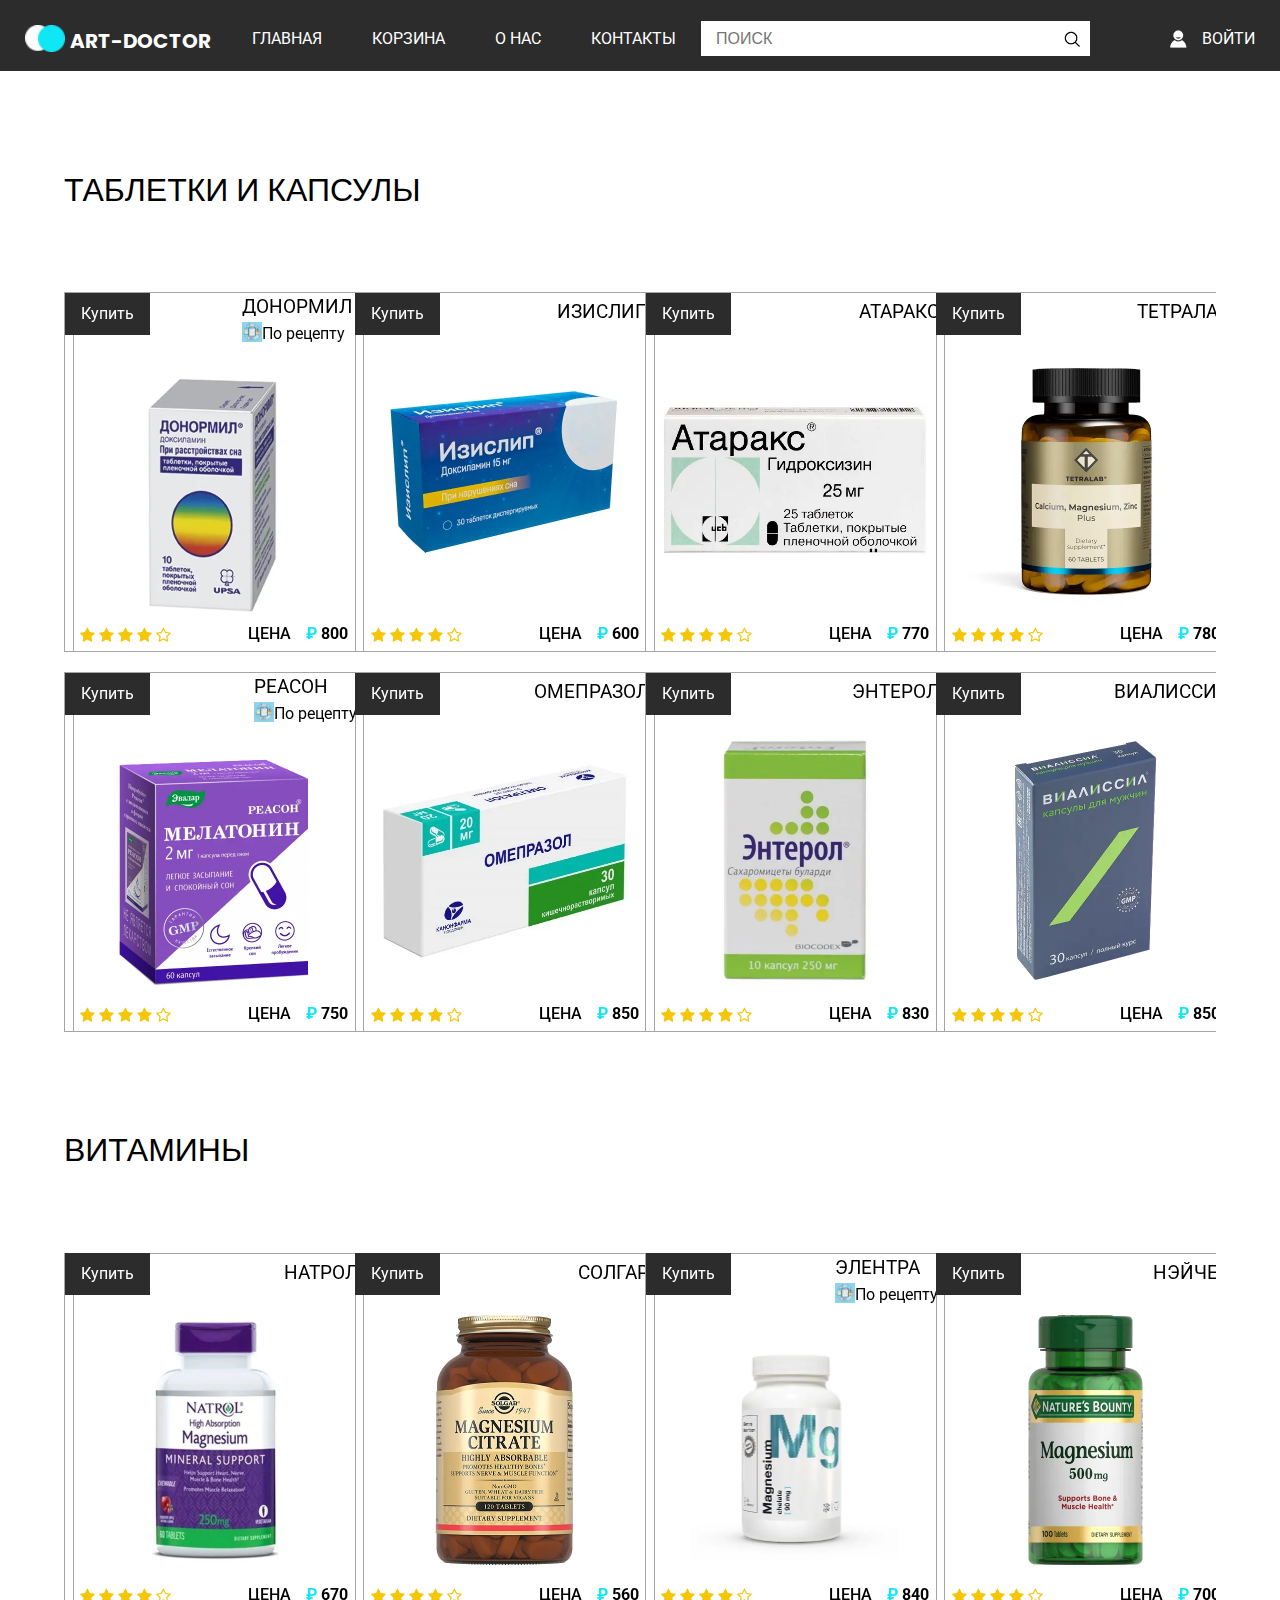
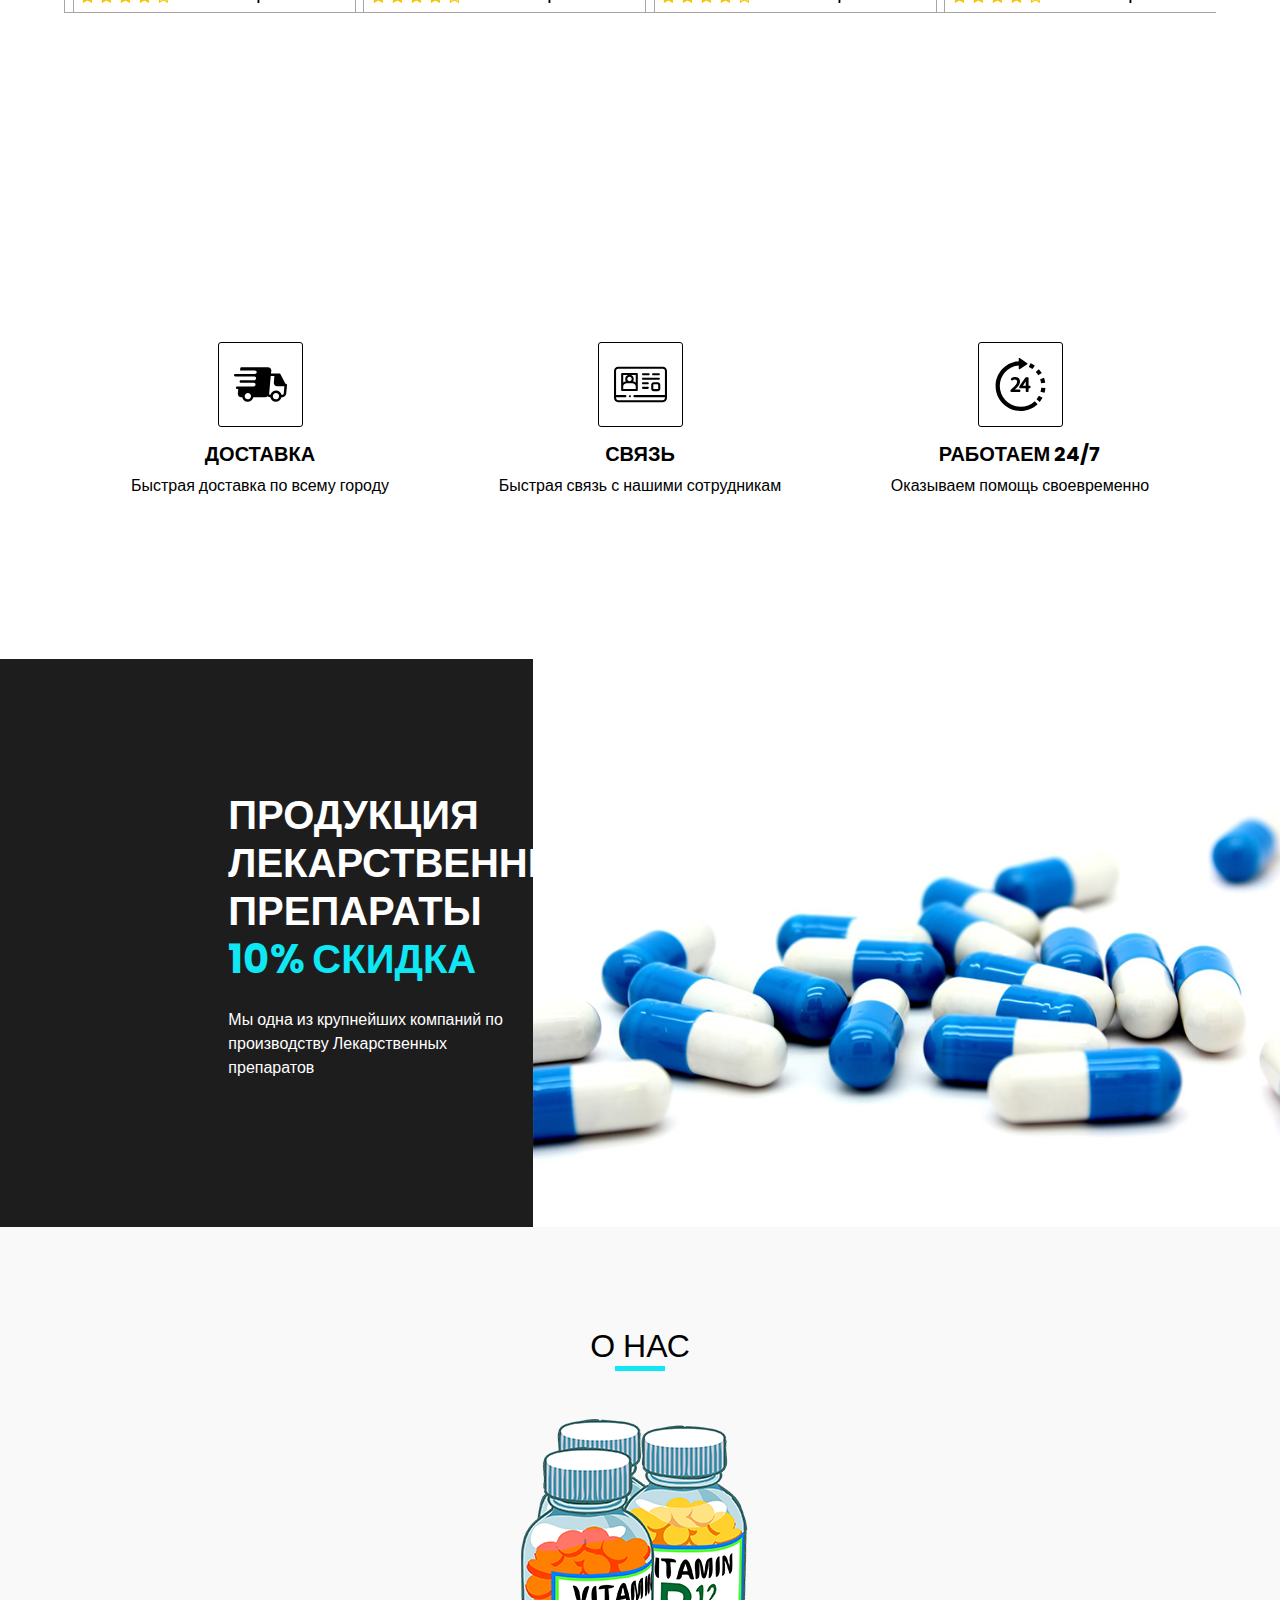
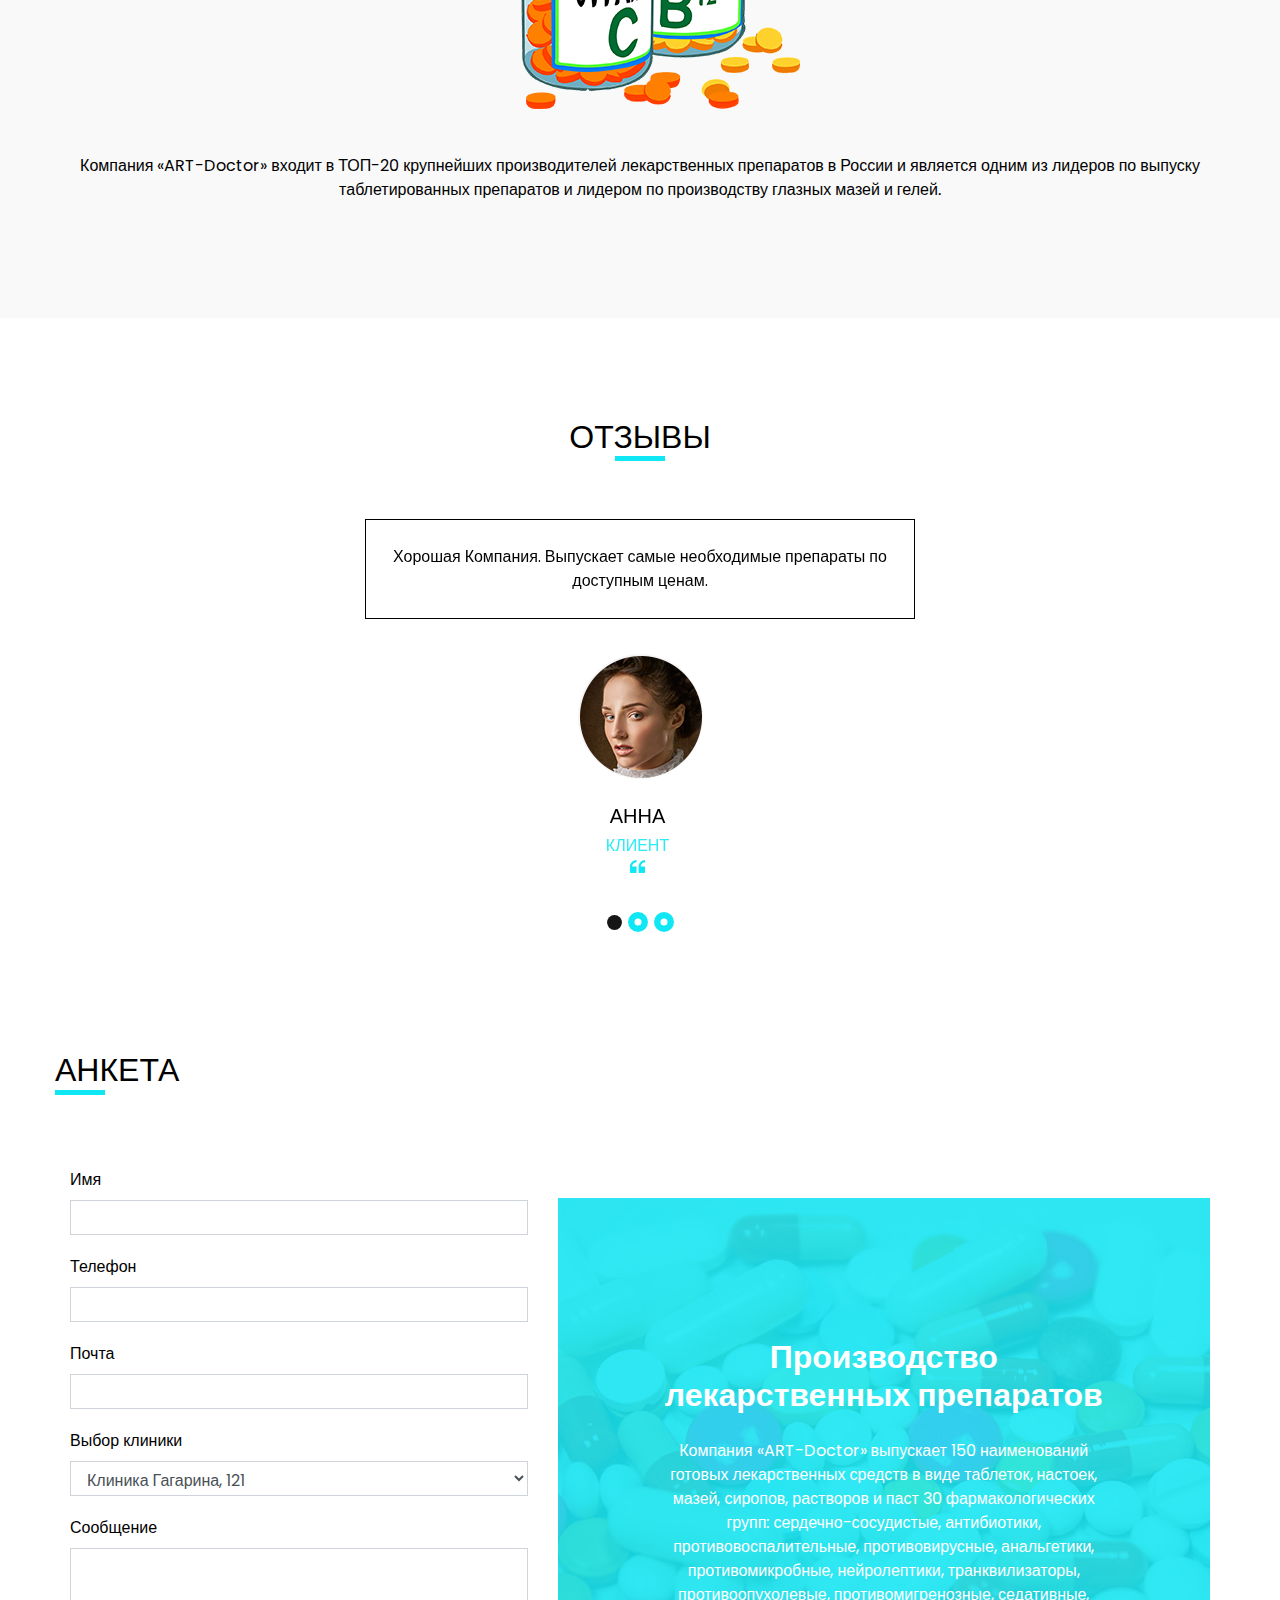
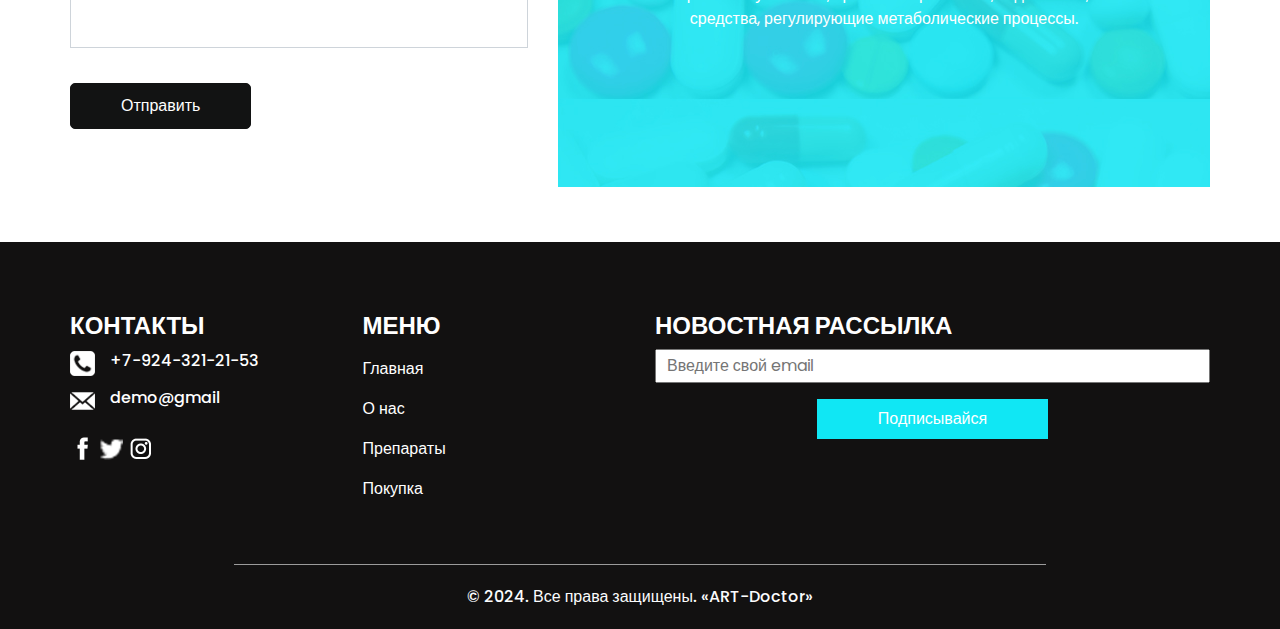
<file: index.html>
<!DOCTYPE html>


<head>
  <!-- Basic -->
  <meta charset="utf-8" />
  <meta http-equiv="X-UA-Compatible" content="IE=edge" />
  <!-- Mobile Metas -->
  <meta name="viewport" content="width=device-width, initial-scale=1, shrink-to-fit=no" />
  <!-- Site Metas -->
  <meta name="keywords" content="" />
  <meta name="description" content="" />
  <meta name="author" content="" />

  <title>ART-Doctor</title>

  <!-- slider stylesheet -->
  <link rel="stylesheet" type="text/css"
    href="https://cdnjs.cloudflare.com/ajax/libs/OwlCarousel2/2.1.3/assets/owl.carousel.min.css" />

  <!-- font awesome style -->
  <link rel="stylesheet" href="https://cdnjs.cloudflare.com/ajax/libs/font-awesome/4.7.0/css/font-awesome.min.css">


  <!-- bootstrap core css -->
  <link rel="stylesheet" type="text/css" href="css/bootstrap.css" />
  
 

  <!-- fonts style -->
  <link href="https://fonts.googleapis.com/css?family=Poppins:400,600,700|Roboto:400,700&display=swap" rel="stylesheet">

  <!-- Custom styles for this template -->
  <link href="css/style.css" rel="stylesheet" />
  <!-- responsive style -->
  <link href="css/responsive.css" rel="stylesheet" />

  <!-- registr polizovatela -->
  <link href="css\registr.css" rel="stylesheet" />

  <!-- Корзина -->
  <link href="css\modal.css" rel="stylesheet" />

</head>

<body>
    <header class="header_section">

      <div class="container-fluid">
        <nav class="navbar navbar-expand-lg custom_nav-container pt-3">
          <a class="navbar-brand" href="index.html">
            <img src="images/logo.png" alt="">
            <span>
              ART-Doctor
            </span>
          </a>
          <button class="navbar-toggler" type="button" data-toggle="collapse" data-target="#navbarSupportedContent"
            aria-controls="navbarSupportedContent" aria-expanded="false" aria-label="Toggle navigation">
            <span class="navbar-toggler-icon"></span>
          </button>

          <div class="collapse navbar-collapse" id="navbarSupportedContent">
            <div class="d-flex  flex-column flex-lg-row align-items-center w-100 justify-content-between">
              <ul class="navbar-nav  ">
                <li class="nav-item active">
                  <a class="nav-link" href="index.html">Главная <span class="sr-only">(current)</span></a>
                </li>
                <li class="nav-item">
                  <a class="nav-link" href='#' id="model" onclick="model()">Корзина </a>
                  <!-- Кнопка-корзина -->
                </li>
                <li class="nav-item">
                  <a class="nav-link" href="news.html"> О нас </a>
                </li>
                <li class="nav-item">
                  <a class="nav-link" href="contact.html"> Контакты </a>
                </li>
              </ul>
              <form class="form-inline ">
                <input type="search" placeholder="Поиск">
                <button class="btn  my-2 my-sm-0 nav_search-btn" type="submit"></button>
              </form>
              <div class="login_btn-contanier ml-0 ml-lg-5">
                <a href="#" class="login" onclick="registr()">
                  <img src="images/user.png" alt="">
                  <span>
                    Войти 
                  </span>
                </a>
              </div>
            </div>
          </div>

        </nav>
      </div>

    </header>

    <!-- Регистрация пользователя -->

  <div id="block_registr" class="block_registr">
      <div class="header_registr">
          <h2 class="zagolovok_registr">Регистрация пользователя</h2>
          <span class='exit' onclick="registr_exit()">x</span>
      </div>

      <div class="content_registr">
          <form>
              <div class="text_registr">
                  <p>
                      <label>Имя:</label>
                      <input type="text" placeholder="Введите имя:">
                  </p>
                  <p>
                      <label>Фамилия:</label>
                      <input type="text" placeholder="Введите фамилию:">
                  </p>
                  <p>
                      <label>Телефон:</label>
                      <input type="tel"  placeholder="Введите телефон:">
                  </p>
				   <p>
                      <label>Почта:</label>
                      <input type="email" placeholder="Введите почту:">
                  </p>
              </div>

              <div class="otpravka">
                  <button type="submit">Отправить</button>
                  <button type="reset">Очистить</button>
              </div>
          </form>
      </div>
  </div>


  <!-- Корзина -->

  <div class="model_okno" id="okno">
      <div class="zagolovok">
          <p class="zagolovok_korzina">Корзина</p>
          <p class="exit" id="exit" onclick="model_exit()">x</p>
      </div>
      <div class="content" id="content_korzina">

      </div>
      <div class="korzina">
		  <div class='div'>
		  		<p>Бронирование держится сутки</p><br>
			<a class="pokupka" id="pokupka">Забронировать</a>
		  </div>
		  <div class='div'>
          <p>Итоговая сумма: <span id="itog_summa">0</span></p>
		  </div>
		  
		  <div class='div'>
		    <p>Выбор клиники:</p>
                <select id="inputState" class="klinika">
                  <option selected>Клиника Баумана, 49</option>
                  <option selected>Клиника Курская, 23</option>
                  <option selected>Клиника Мусина, 69</option>
				  <option selected>Клиника Исаева, 5</option>
				  <option selected>Клиника Аграрная, 2</option>
				  <option selected>Клиника Лукина, 10</option>
				  <option selected>Клиника Беломорская, 260</option>
				  <option selected>Клиника Гагарина, 121</option>
                </select>
          <a class="clear" id="clear" onclick="all_del()">Очистить</a>
		  </div>
      </div>
  </div>
  


  
  
  <section class="health_section layout_padding">
    <div class="health_carousel-container">
      <h2 class="text-uppercase">
        Таблетки и Капсулы

      </h2>
      <div class="carousel-wrap layout_padding2">
        <div class="owl-carousel">
          <div class="item">
            <div class="box">
              <div class="btn_container">
                <button type="button" class="button" id="tovar1" onclick="tovar(this.id)">
                  <!-- товар -->
                  Купить
                </button>
				<div class="block_recipe">
                <span class="name" id="name1">Донормил</span>
				<p class="recipe_zagolovok">
				<img src="images\recipe.jpg" id="recipe_img" title="по рецепту"></img>
				<span class="recipe">По рецепту</span>
				</p>
				</div>
              </div>
              <div class="img-box">
                <img src="images\tabletka1.jpg" width="250px" height="250px" alt="">
              </div>
              <div class="detail-box">
                <div class="star_container">
                  <i class="fa fa-star" aria-hidden="true"></i>
                  <i class="fa fa-star" aria-hidden="true"></i>
                  <i class="fa fa-star" aria-hidden="true"></i>
                  <i class="fa fa-star" aria-hidden="true"></i>
                  <i class="fa fa-star-o" aria-hidden="true"></i>

                </div>
                <div class="text">
                  <h6>
                    Цена
                  </h6>
                  <h6 class="price">
                    <span>
                      &#8381;
                    </span>
                    <span class="summa" id="summa1">800</span>
                  </h6>
                </div>
              </div>
            </div>
            <div class="box">
              <div class="btn_container">
                <button type="button" class="button" id="tovar2" onclick="tovar(this.id)">
                  Купить
                </button>
				<div class="block_recipe">
                <span class="name" id="name2">Реасон</span>
					<p class="recipe_zagolovok">
				<img src="images\recipe.jpg" id="recipe_img" title="по рецепту"></img>
				<span class="recipe">По рецепту</span>
				</p>
				</div>
              </div>
              <div class="img-box">
                <img src="images\kapsula1.jpg" width="250px" height="250px" alt="">
              </div>
              <div class="detail-box">
                <div class="star_container">
                  <i class="fa fa-star" aria-hidden="true"></i>
                  <i class="fa fa-star" aria-hidden="true"></i>
                  <i class="fa fa-star" aria-hidden="true"></i>
                  <i class="fa fa-star" aria-hidden="true"></i>
                  <i class="fa fa-star-o" aria-hidden="true"></i>

                </div>
                <div class="text">
                  <h6>
                    Цена
                  </h6>
                  <h6 class="price">
                    <span>
                      &#8381;
                    </span>
                    <span class="summa" id="summa2">750</span>
                  </h6>
                </div>
              </div>
            </div>
          </div>
          <div class="item">
            <div class="box">
              <div class="btn_container">
                <button type="button" class="button" id="tovar3" onclick="tovar(this.id)">
                  Купить
                </button>
                <span class="name" id="name3">Изислип</span>
              </div>
              <div class="img-box">
                <img src="images\tabletka2.jpg" width="250px" height="250px" alt="">
              </div>
              <div class="detail-box">
                <div class="star_container">
                  <i class="fa fa-star" aria-hidden="true"></i>
                  <i class="fa fa-star" aria-hidden="true"></i>
                  <i class="fa fa-star" aria-hidden="true"></i>
                  <i class="fa fa-star" aria-hidden="true"></i>
                  <i class="fa fa-star-o" aria-hidden="true"></i>

                </div>
                <div class="text">
                  <h6>
                    Цена
                  </h6>
                  <h6 class="price">
                    <span>
                      &#8381;
                    </span>
                    <span class="summa" id="summa3">600</span>
                  </h6>
                </div>
              </div>
            </div>
            <div class="box">
              <div class="btn_container">
                <button type="button" class="button" id="tovar4" onclick="tovar(this.id)">
                  Купить
                </button>
                <span class="name" id="name4">Омепразол</span>
              </div>
              <div class="img-box">
                <img src="images\kapsula2.jpg" width="200px" height="200px" alt="">
              </div>
              <div class="detail-box">
                <div class="star_container">
                  <i class="fa fa-star" aria-hidden="true"></i>
                  <i class="fa fa-star" aria-hidden="true"></i>
                  <i class="fa fa-star" aria-hidden="true"></i>
                  <i class="fa fa-star" aria-hidden="true"></i>
                  <i class="fa fa-star-o" aria-hidden="true"></i>

                </div>
                <div class="text">
                  <h6>
                    Цена
                  </h6>
                  <h6 class="price">
                    <span>
                      &#8381;
                    </span>
                    <span class="summa" id="summa4">850</span>
                  </h6>
                </div>
              </div>
            </div>
          </div>
          <div class="item">
            <div class="box">
              <div class="btn_container">
                <button type="button" class="button" id="tovar5" onclick="tovar(this.id)">
                  Купить
                </button>
                <span class="name" id="name5">Атаракс</span>
              </div>
              <div class="img-box">
                <img src="images\tabletka3.jpg" width="150px" height="150px" alt="">
              </div>
              <div class="detail-box">
                <div class="star_container">
                  <i class="fa fa-star" aria-hidden="true"></i>
                  <i class="fa fa-star" aria-hidden="true"></i>
                  <i class="fa fa-star" aria-hidden="true"></i>
                  <i class="fa fa-star" aria-hidden="true"></i>
                  <i class="fa fa-star-o" aria-hidden="true"></i>

                </div>
                <div class="text">
                  <h6>
                    Цена
                  </h6>
                  <h6 class="price">
                    <span>
                      &#8381;
                    </span>
                    <span class="summa" id="summa5">770</span>
                  </h6>
                </div>
              </div>
            </div>
            <div class="box">
              <div class="btn_container">
                <button type="button" class="button" id="tovar6" onclick="tovar(this.id)">
                  Купить
                </button>
                <span class="name" id="name6">Энтерол</span>
              </div>
              <div class="img-box">
                <img src="images\kapsula3.jpg" width="250px" height="250px" alt="">
              </div>
              <div class="detail-box">
                <div class="star_container">
                  <i class="fa fa-star" aria-hidden="true"></i>
                  <i class="fa fa-star" aria-hidden="true"></i>
                  <i class="fa fa-star" aria-hidden="true"></i>
                  <i class="fa fa-star" aria-hidden="true"></i>
                  <i class="fa fa-star-o" aria-hidden="true"></i>

                </div>
                <div class="text">
                  <h6>
                    Цена
                  </h6>
                  <h6 class="price">
                    <span>
                      &#8381;
                    </span>
                    <span class="summa" id="summa6">830</span>
                  </h6>
                </div>
              </div>
            </div>
          </div>
          <div class="item">
            <div class="box">
              <div class="btn_container">
                <button type="button" class="button" id="tovar7" onclick="tovar(this.id)">
                  Купить
                </button>
                <span class="name" id="name7">Тетралаб</span>
              </div>
              <div class="img-box">
                <img src="images\tabletka4.jpg" width="250px" height="250px" alt="">
              </div>
              <div class="detail-box">
                <div class="star_container">
                  <i class="fa fa-star" aria-hidden="true"></i>
                  <i class="fa fa-star" aria-hidden="true"></i>
                  <i class="fa fa-star" aria-hidden="true"></i>
                  <i class="fa fa-star" aria-hidden="true"></i>
                  <i class="fa fa-star-o" aria-hidden="true"></i>

                </div>
                <div class="text">
                  <h6>
                    Цена
                  </h6>
                  <h6 class="price">
                    <span>
                      &#8381;
                    </span>
                    <span class="summa" id="summa7">780</span>
                  </h6>
                </div>
              </div>
            </div>
            <div class="box">
              <div class="btn_container">
                <button type="button" class="button" id="tovar8" onclick="tovar(this.id)">
                  Купить
                </button>
                <span class="name" id="name8">Виалиссил</span>
              </div>
              <div class="img-box">
                <img src="images\kapsula4.jpg" width="250px" height="250px" alt="">
              </div>
              <div class="detail-box">
                <div class="star_container">
                  <i class="fa fa-star" aria-hidden="true"></i>
                  <i class="fa fa-star" aria-hidden="true"></i>
                  <i class="fa fa-star" aria-hidden="true"></i>
                  <i class="fa fa-star" aria-hidden="true"></i>
                  <i class="fa fa-star-o" aria-hidden="true"></i>

                </div>
                <div class="text">
                  <h6>
                   Цена
                  </h6>
                  <h6 class="price">
                    <span>
                      &#8381;
                    </span>
                    <span class="summa" id="summa8">850</span>
                  </h6>
                </div>
              </div>
            </div>
          </div>
        </div>
      </div>
    </div>
    <div class="health_carousel-container">
      <h2 class="text-uppercase">
        Витамины
      </h2>
      <div class="carousel-wrap layout_padding2">
        <div class="owl-carousel owl-2">
          <div class="item">
            <div class="box">
              <div class="btn_container">
                <button type="button" class="button" id="tovar9" onclick="tovar(this.id)">
                  Купить
                </button>
                <span class="name" id="name9">Натрол</span>
              </div>
              <div class="img-box">
                <img src="images\vitamin1.jpg" width="250px" height="250px" alt="">
              </div>
              <div class="detail-box">
                <div class="star_container">
                  <i class="fa fa-star" aria-hidden="true"></i>
                  <i class="fa fa-star" aria-hidden="true"></i>
                  <i class="fa fa-star" aria-hidden="true"></i>
                  <i class="fa fa-star" aria-hidden="true"></i>
                  <i class="fa fa-star-o" aria-hidden="true"></i>

                </div>
                <div class="text">
                  <h6>
                    Цена
                  </h6>
                  <h6 class="price">
                    <span>
                      &#8381;
                    </span>
                    <span class="summa" id="summa9">670</span>
                  </h6>
                </div>
              </div>
            </div>
          </div>
          <div class="item">
            <div class="box">
              <div class="btn_container">
                <button  type="button" class="button" id="tovar10" onclick="tovar(this.id)">
                  Купить
                </button>
                <span class="name" id="name10">Солгар</span>
              </div>
              <div class="img-box">
                <img src="images\vitamin2.jpg" width="250px" height="250px" alt="">
              </div>
              <div class="detail-box">
                <div class="star_container">
                  <i class="fa fa-star" aria-hidden="true"></i>
                  <i class="fa fa-star" aria-hidden="true"></i>
                  <i class="fa fa-star" aria-hidden="true"></i>
                  <i class="fa fa-star" aria-hidden="true"></i>
                  <i class="fa fa-star-o" aria-hidden="true"></i>

                </div>
                <div class="text">
                  <h6>
                    Цена
                  </h6>
                  <h6 class="price">
                    <span>
                      &#8381;
                    </span>
                    <span class="summa" id="summa10">560</span>
                  </h6>
                </div>
              </div>
            </div>
          </div>
          <div class="item">
            <div class="box">
              <div class="btn_container">
                <button type="button" class="button" id="tovar11" onclick="tovar(this.id)">
                  Купить
                </button>
				<div class="block_recipe">
                <span class="name" id="name11">Элентра</span>
				<p class="recipe_zagolovok">
				<img src="images\recipe.jpg" id="recipe_img" title="по рецепту"></img>
				<span class="recipe">По рецепту</span>
				</div>
              </div>
              <div class="img-box">
                <img src="images\vitamin3.jpg" width="250px" height="250px" alt="">
              </div>
              <div class="detail-box">
                <div class="star_container">
                  <i class="fa fa-star" aria-hidden="true"></i>
                  <i class="fa fa-star" aria-hidden="true"></i>
                  <i class="fa fa-star" aria-hidden="true"></i>
                  <i class="fa fa-star" aria-hidden="true"></i>
                  <i class="fa fa-star-o" aria-hidden="true"></i>

                </div>
                <div class="text">
                  <h6>
                    Цена
                  </h6>
                  <h6 class="price">
                    <span>
                      &#8381; <!--знак рубля-->
                    </span>
                    <span class="summa" id="summa11">840</span>
                  </h6>
                </div>
              </div>
            </div>
          </div>
          <div class="item">
            <div class="box">
              <div class="btn_container">
                <button type="button" class="button" id="tovar12" onclick="tovar(this.id)">
                  Купить
                </button>
                <span class="name" id="name12">Нэйчес</span>
              </div>
              <div class="img-box">
                <img src="images\vitamin4.jpg" width="250px" height="250px" alt="">
              </div>
              <div class="detail-box">
                <div class="star_container">
                  <i class="fa fa-star" aria-hidden="true"></i>
                  <i class="fa fa-star" aria-hidden="true"></i>
                  <i class="fa fa-star" aria-hidden="true"></i>
                  <i class="fa fa-star" aria-hidden="true"></i>
                  <i class="fa fa-star-o" aria-hidden="true"></i>

                </div>
                <div class="text">
                  <h6>
                    Цена
                  </h6>
                  <h6 class="price">
                    <span>
                      &#8381; <!--знак рубля-->
                    </span>
                    <span class="summa" id="summa12">700</span>
                  </h6>
                </div>
              </div>
            </div>
          </div>
        </div>
      </div>
    </div>
  </section>
  
  
  
    <!-- end header section -->
    <!-- slider section -->

  <!-- <div class="hero_area"> -->
   
    <!-- end slider section -->
  <!-- </div> -->

  <section class="feature_section  layout_padding">
    <div class="container">
      <div class="feature_container">
        <div class="box">
          <div class="img-box">
            <svg version="1.1" id="Capa_1" xmlns="http://www.w3.org/2000/svg" xmlns:xlink="http://www.w3.org/1999/xlink"
              x="0px" y="0px" viewBox="0 0 422.518 422.518" style="enable-background:new 0 0 422.518 422.518;"
              xml:space="preserve">
              <path d="M422.512,215.424c0-0.079-0.004-0.158-0.005-0.237c-0.116-5.295-4.368-9.514-9.727-9.514h-2.554l-39.443-76.258
             c-1.664-3.22-4.983-5.225-8.647-5.226l-67.34-0.014l2.569-20.364c0.733-8.138-1.783-15.822-7.086-21.638
             c-5.293-5.804-12.683-9.001-20.81-9.001h-209c-5.255,0-9.719,4.066-10.22,9.308l-2.095,16.778h119.078
             c7.732,0,13.836,6.268,13.634,14c-0.203,7.732-6.635,14-14.367,14H126.78c0.007,0.02,0.014,0.04,0.021,0.059H10.163
             c-5.468,0-10.017,4.432-10.16,9.9c-0.143,5.468,4.173,9.9,9.641,9.9H164.06c7.168,1.104,12.523,7.303,12.326,14.808
             c-0.216,8.242-7.039,14.925-15.267,14.994H54.661c-5.523,0-10.117,4.477-10.262,10c-0.145,5.523,4.215,10,9.738,10h105.204
             c7.273,1.013,12.735,7.262,12.537,14.84c-0.217,8.284-7.109,15-15.393,15H35.792v0.011H25.651c-5.523,0-10.117,4.477-10.262,10
             c-0.145,5.523,4.214,10,9.738,10h8.752l-3.423,35.818c-0.734,8.137,1.782,15.821,7.086,21.637c5.292,5.805,12.683,9.001,20.81,9.001
             h7.55C69.5,333.8,87.3,349.345,109.073,349.345c21.773,0,40.387-15.545,45.06-36.118h94.219c7.618,0,14.83-2.913,20.486-7.682
             c5.172,4.964,12.028,7.682,19.514,7.682h1.55c3.597,20.573,21.397,36.118,43.171,36.118c21.773,0,40.387-15.545,45.06-36.118h6.219
             c16.201,0,30.569-13.171,32.029-29.36l6.094-67.506c0.008-0.091,0.004-0.181,0.01-0.273c0.01-0.139,0.029-0.275,0.033-0.415
             C422.52,215.589,422.512,215.508,422.512,215.424z M109.597,329.345c-13.785,0-24.707-11.214-24.346-24.999
             c0.361-13.786,11.87-25.001,25.655-25.001c13.785,0,24.706,11.215,24.345,25.001C134.89,318.131,123.382,329.345,109.597,329.345z
              M333.597,329.345c-13.785,0-24.706-11.214-24.346-24.999c0.361-13.786,11.87-25.001,25.655-25.001
             c13.785,0,24.707,11.215,24.345,25.001C358.89,318.131,347.382,329.345,333.597,329.345z M396.457,282.588
             c-0.52,5.767-5.823,10.639-11.58,10.639h-6.727c-4.454-19.453-21.744-33.882-42.721-33.882c-20.977,0-39.022,14.429-44.494,33.882
             h-2.059c-2.542,0-4.81-0.953-6.389-2.685c-1.589-1.742-2.337-4.113-2.106-6.676l12.609-139.691l28.959,0.006l-4.59,50.852
             c-0.735,8.137,1.78,15.821,7.083,21.637c5.292,5.806,12.685,9.004,20.813,9.004h56.338L396.457,282.588z" />
              <g>
              </g>
              <g>
              </g>
              <g>
              </g>
              <g>
              </g>
              <g>
              </g>
              <g>
              </g>
              <g>
              </g>
              <g>
              </g>
              <g>
              </g>
              <g>
              </g>
              <g>
              </g>
              <g>
              </g>
              <g>
              </g>
              <g>
              </g>
              <g>
              </g>
            </svg>
          </div>
          <div class="detail-box">
            <h5>
               Доставка
            </h5>
            <p>
              Быстрая доставка по всему городу
            </p>
          </div>
        </div>
        <div class="box">
          <div class="img-box">
            <svg id="Capa_1" enable-background="new 0 0 512 512" height="512" viewBox="0 0 512 512" width="512"
              xmlns="http://www.w3.org/2000/svg">
              <path
                d="m471.728 84.718h-431.456c-22.206 0-40.272 18.066-40.272 40.272v243.623 18.395.005c0 22.205 18.064 40.27 40.27 40.27h431.46c22.205 0 40.27-18.065 40.27-40.27v-.005-18.395-243.623c0-22.206-18.066-40.272-40.272-40.272zm-431.456 20h431.455c11.179 0 20.272 9.094 20.272 20.272v233.623h-294.622c-5.522 0-10 4.477-10 10s4.478 10 10 10h294.623v8.395c0 11.178-9.094 20.272-20.272 20.272h-431.456c-11.178 0-20.272-9.094-20.272-20.273v-8.395h89.418c5.522 0 10-4.477 10-10s-4.478-10-10-10h-89.418v-233.622c0-11.178 9.094-20.272 20.272-20.272z" />
              <path
                d="m280.063 167.544h53.989c5.522 0 10-4.477 10-10s-4.478-10-10-10h-53.989c-5.522 0-10 4.477-10 10s4.477 10 10 10z" />
              <path
                d="m377.55 167.544h55.505c5.522 0 10-4.477 10-10s-4.478-10-10-10h-55.505c-5.522 0-10 4.477-10 10s4.477 10 10 10z" />
              <path
                d="m280.063 210.314h152.992c5.522 0 10-4.477 10-10s-4.478-10-10-10h-152.992c-5.522 0-10 4.477-10 10s4.477 10 10 10z" />
              <path
                d="m280.063 254.169h45.989c5.522 0 10-4.477 10-10s-4.478-10-10-10h-45.989c-5.522 0-10 4.477-10 10s4.477 10 10 10z" />
              <path
                d="m422.75 234.169h-38.993c-13.348 0-24.207 10.859-24.207 24.207v37.636c0 13.348 10.859 24.208 24.207 24.208h38.993c13.348 0 24.207-10.859 24.207-24.208v-37.636c0-13.348-10.859-24.207-24.207-24.207zm4.207 61.843c0 2.32-1.888 4.208-4.207 4.208h-38.993c-2.319 0-4.207-1.888-4.207-4.208v-37.636c0-2.32 1.888-4.207 4.207-4.207h38.993c2.319 0 4.207 1.887 4.207 4.207z" />
              <path
                d="m280.063 298.297h45.989c5.522 0 10-4.477 10-10s-4.478-10-10-10h-45.989c-5.522 0-10 4.477-10 10s4.477 10 10 10z" />
              <path
                d="m79.072 319.081h140.993c5.522 0 10-4.477 10-10v-39.955-114.582c0-5.523-4.478-10-10-10h-140.993c-5.522 0-10 4.477-10 10v114.583 39.955c0 5.522 4.478 9.999 10 9.999zm130.993-20h-120.993v-28.724c.03-.113.06-.227.091-.339 4.169-15.41 18.521-26.172 34.902-26.172h51.008c16.38 0 30.732 10.763 34.902 26.169.03.113.061.226.09.339zm-81.794-96.534c0-11.744 9.554-21.298 21.298-21.298s21.298 9.554 21.298 21.298-9.554 21.298-21.298 21.298-21.298-9.554-21.298-21.298zm81.794 33.371c-7.335-5.755-16.118-9.714-25.618-11.298 4.058-6.39 6.42-13.958 6.42-22.073 0-17.041-10.376-31.702-25.14-38.003h44.339v71.374zm-76.653-71.374c-14.765 6.301-25.14 20.963-25.14 38.003 0 8.114 2.362 15.683 6.42 22.073-9.501 1.583-18.285 5.543-25.619 11.298v-71.374z" />
              <path
                d="m159.66 360.3c-7.549-5.03-17.605 2.261-15.18 10.977 1.142 4.104 4.876 7.118 9.141 7.321 4.271.204 8.264-2.408 9.808-6.389 1.66-4.282.096-9.38-3.769-11.909z" />
            </svg>
          </div>
          <div class="detail-box">
            <h5>
              Связь
            </h5>
            <p>
              Быстрая связь с нашими сотрудникам
            </p>
          </div>
        </div>
        <div class="box">
          <div class="img-box">
            <svg version="1.1" id="Capa_1" xmlns="http://www.w3.org/2000/svg" xmlns:xlink="http://www.w3.org/1999/xlink"
              x="0px" y="0px" viewBox="0 0 315.377 315.377" style="enable-background:new 0 0 315.377 315.377;"
              xml:space="preserve">
              <g>
                <g>
                  <path
                    d="M107.712,181.769l-7.938,7.705c-1.121,1.089-1.753,2.584-1.753,4.146v3.288c0,3.191,2.588,5.779,5.78,5.779h47.4
                 c3.196,0,5.782-2.588,5.782-5.779v-4.256c0-3.191-2.586-5.78-5.782-5.78h-26.19l0.722-0.664
                 c17.117-16.491,29.232-29.471,29.232-46.372c0-13.513-8.782-27.148-28.409-27.148c-8.568,0-16.959,2.75-23.629,7.74
                 c-2.166,1.625-2.918,4.537-1.803,7.007l1.458,3.224c0.708,1.568,2.074,2.739,3.735,3.195c1.651,0.456,3.433,0.148,4.842-0.836
                 c4.289-2.995,8.704-4.515,13.127-4.515c8.608,0,12.971,4.28,12.971,12.662C137.142,152.524,127.72,162.721,107.712,181.769z" />
                </g>
                <g>
                  <path d="M194.107,114.096c-0.154-0.014-0.31-0.02-0.464-0.02h-1.765c-1.89,0-3.658,0.923-4.738,2.469l-35.4,50.66
                 c-0.678,0.971-1.041,2.127-1.041,3.311v4.061c0,3.192,2.586,5.78,5.778,5.78h32.322v16.551c0,3.191,2.586,5.779,5.778,5.779h5.519
                 c3.19,0,5.781-2.588,5.781-5.779v-16.551h5.698c3.192,0,5.781-2.588,5.781-5.78v-3.753c0-3.19-2.589-5.779-5.781-5.779h-5.698
                 v-45.189c0-3.19-2.591-5.779-5.781-5.779h-5.519C194.419,114.077,194.261,114.083,194.107,114.096z M188.799,165.045h-17.453
                 c4.434-6.438,12.015-17.487,17.453-25.653V165.045z" />
                </g>
                <g>
                  <path
                    d="M157.906,290.377c-68.023,0-123.365-55.342-123.365-123.365c0-64.412,49.625-117.443,112.647-122.895v19.665
                 c0,1.397,0.771,2.681,2.003,3.337c0.558,0.298,1.169,0.444,1.778,0.444c0.737,0,1.474-0.216,2.108-0.643l44.652-30
                 c1.046-0.702,1.673-1.879,1.673-3.139c0-1.259-0.627-2.437-1.673-3.139l-44.652-30c-1.159-0.779-2.654-0.857-3.887-0.198
                 c-1.232,0.657-2.003,1.941-2.003,3.337v15.254C70.364,24.547,9.54,88.806,9.54,167.011c0,81.809,66.558,148.365,148.365,148.365
                 c37.876,0,73.934-14.271,101.532-40.183l-17.111-18.226C219.38,278.512,189.4,290.377,157.906,290.377z" />
                </g>
                <g>
                  <path d="M284.552,89.689c-5.111-8.359-11.088-16.252-17.759-23.456l-18.344,16.985c5.552,5.995,10.522,12.562,14.776,19.515
                 L284.552,89.689z" />
                </g>
                <g>
                  <path d="M280.146,150.258l24.773-3.363c-1.322-9.74-3.625-19.373-6.846-28.632l-23.612,8.211
                 C277.135,134.163,279.047,142.165,280.146,150.258z" />
                </g>
                <g>
                  <path d="M242.999,45.459c-8.045-5.643-16.678-10.496-25.66-14.427l-10.022,22.903c7.464,3.267,14.64,7.301,21.327,11.991
                 L242.999,45.459z" />
                </g>
                <g>
                  <path d="M253.208,245.353l19.303,15.887c6.244-7.587,11.75-15.817,16.363-24.462l-22.055-11.771
                 C262.983,232.195,258.404,239.041,253.208,245.353z" />
                </g>
                <g>
                  <path d="M280.908,176.552c-0.622,8.157-2.061,16.264-4.273,24.093l24.057,6.802c2.666-9.426,4.396-19.18,5.146-28.99
                 L280.908,176.552z" />
                </g>
              </g>
              <g>
              </g>
              <g>
              </g>
              <g>
              </g>
              <g>
              </g>
              <g>
              </g>
              <g>
              </g>
              <g>
              </g>
              <g>
              </g>
              <g>
              </g>
              <g>
              </g>
              <g>
              </g>
              <g>
              </g>
              <g>
              </g>
              <g>
              </g>
              <g>
              </g>
            </svg>

          </div>
          <div class="detail-box">
            <h5>
              Работаем 24/7
            </h5>
            <p>
              Оказываем помощь своевременно
            </p>
          </div>
        </div>
      </div>
    </div>
  </section>

  <!-- end feature section -->

  <!-- discount section -->

  <section class="discount_section">
    <div class="container-fluid">
      <div class="row">
        <div class="col-lg-3 col-md-5 offset-md-2">
          <div class="detail-box">
            <h2>
              Продукция <br>
              Лекарственные <br>
              Препараты
              <span>
                10% скидка
              </span>

            </h2>
            <p>
              Мы одна из крупнейших компаний по производству Лекарственных препаратов
            </p>
            
          </div>
        </div>
        <div class="col-lg-7 col-md-5">
          <div class="img-box">
            <img src="images/medicines.jpg" alt="">
          </div>
        </div>
      </div>
    </div>
  </section>


  <!-- end discount section -->

  <!-- health section -->

  

  <!-- end health section -->

  <!-- about section -->
  <section class="about_section layout_padding">
    <div class="container">
      <div class="custom_heading-container ">
        <h2>
          О нас
        </h2>
      </div>

      <div class="img-box">
        <img src="images/about-medicine.png" alt="">
      </div>
      <div class="detail-box">
        <p>
          Компания «ART-Doctor» входит в ТОП-20 крупнейших производителей лекарственных препаратов в России и является одним из лидеров по выпуску таблетированных препаратов и лидером по производству глазных мазей и гелей.
        </p>
 
      </div>
    </div>
  </section>

  <!-- end about section -->

  <!-- client section -->
  <section class="client_section layout_padding">
    <div class="container">
      <div class="custom_heading-container ">
        <h2>
          Отзывы
        </h2>
      </div>
      <div id="carouselExample2Indicators" class="carousel slide" data-ride="carousel">
        <ol class="carousel-indicators">
          <li data-target="#carouselExample2Indicators" data-slide-to="0" class="active"></li>
          <li data-target="#carouselExample2Indicators" data-slide-to="1"></li>
          <li data-target="#carouselExample2Indicators" data-slide-to="2"></li>
        </ol>
        <div class="carousel-inner">
          <div class="carousel-item active">
            <div class="client_container layout_padding2">
              <div class="client_detail">
                <p>
                  Хорошая Компания. Выпускает самые необходимые препараты по доступным ценам.
                </p>
              </div>
              <div class="client_box ">
                <div class="img-box">
                  <img src="images/client.png " width="125px" height="125px" alt="" class="avatarka">
                </div>
                <div class="name">
                  <h5>
                    Анна
                  </h5>
                  <h6>
                    <span>
                      Клиент
                    </span>
                    <img src="images/quote.png" alt="">
                  </h6>
                </div>
              </div>
            </div>
          </div>
          <div class="carousel-item">
            <div class="client_container layout_padding2">
              <div class="client_detail">
                <p>
                  Быстро, качественно, надёжно. По звонку пропуск, всё собрано и ждёт погрузки. Рекомендую. Огромное спасибо сотрудникам и руководителям за дисциплину и качество.
                </p>
              </div>
              <div class="client_box ">
                <div class="img-box">
                  <img src="images/avatarka.jpg" width="125px" height="125px" alt="" class="avatarka">
                </div>
                <div class="name">
                  <h5>
                    Маша
                  </h5>
                  <h6>
                    <span>
                      Клиент
                    </span>
                    <img src="images/quote.png" alt="">
                  </h6>
                </div>
              </div>
            </div>
          </div>
          <div class="carousel-item">
            <div class="client_container layout_padding2">
              <div class="client_detail">
                <p>
                  Очень правильно расположено здание. Красивая и очень приятная улица.Препараты качественные.Работу выполняют быстро. Все супер мне понравилось.
                </p>
              </div>
              <div class="client_box ">
                <div class="img-box">
                  <img src="images/avatarka-two.jpg" width="125px" height="125px" alt="" class="avatarka">
                </div>
                <div class="name">
                  <h5>
                    Лиза
                  </h5>
                  <h6>
                    <span>
                      Клиент
                    </span>
                    <img src="images/quote.png" alt="">
                  </h6>
                </div>
              </div>
            </div>
          </div>
        </div>
      </div>


    </div>
  </section>
  <!-- end client section -->

  <!-- contact section -->
  <section class="contact_section">
    <div class="container">
      <div class="row">
        <div class="custom_heading-container ">
          <h2>
            Анкета
          </h2>
        </div>
      </div>
    </div>
    <div class="container layout_padding2">
      <div class="row">
        <div class="col-md-5">
          <div class="form_contaier">
            <form>
              <div class="form-group">
                <label for="exampleInputName1">Имя</label>
                <input type="text" class="form-control" id="exampleInputName1">
              </div>
              <div class="form-group">
                <label for="exampleInputNumber1">Телефон</label>
                <input type="text" class="form-control" id="exampleInputNumber1">
              </div>

              <div class="form-group">
                <label for="exampleInputEmail1">Почта </label>
                <input type="email" class="form-control" id="exampleInputEmail1">
              </div>
              <div class="form-group ">
                <label for="inputState">Выбор клиники</label>
                <select id="inputState" class="form-control">
                  <option selected>Клиника Баумана, 49</option>
                  <option selected>Клиника Курская, 23</option>
                  <option selected>Клиника Мусина, 69</option>
				  <option selected>Клиника Исаева, 5</option>
				  <option selected>Клиника Аграрная, 2</option>
				  <option selected>Клиника Лукина, 10</option>
				  <option selected>Клиника Беломорская, 260</option>
				  <option selected>Клиника Гагарина, 121</option>
                </select>
              </div>
              <div class="form-group">
                <label for="exampleInputMessage">Сообщение</label>
                <input type="text" class="form-control" id="exampleInputMessage">
              </div>
              <button type="submit" class="">Отправить</button>
            </form>
          </div>
        </div>
        <div class="col-md-7">
          <div class="detail-box">
            <h3>
              Производство лекарственных препаратов
            </h3>
            <p>
              Компания «ART-Doctor» выпускает 150 наименований готовых лекарственных средств в виде таблеток, настоек, мазей, сиропов, растворов и паст 30 фармакологических групп: сердечно-сосудистые, антибиотики, противовоспалительные, противовирусные, анальгетики, противомикробные, нейролептики, транквилизаторы, противоопухолевые, противомигренозные, седативные, средства, регулирующие метаболические процессы.
            </p>
          </div>
        </div>
      </div>
    </div>
  </section>

  <!-- end contact section -->

  <!-- info section -->
  <section class="info_section layout_padding2">
    <div class="container">
      <div class="row">
        <div class="col-md-3">
          <div class="info_contact">
            <h4>
              Контакты
            </h4>
            <div class="box">
              <div class="img-box">
                <img src="images/telephone-symbol-button.png" alt="">
              </div>
              <div class="detail-box">
                <h6>
                  +7-924-321-21-53
                </h6>
              </div>
            </div>
            <div class="box">
              <div class="img-box">
                <img src="images/email.png" alt="">
              </div>
              <div class="detail-box">
                <h6>
                  demo@gmail
                </h6>
              </div>
            </div>
          </div>
          <div class="social-container">
            <a href="">
              <img src="images/fb.png" alt="" class="s-1">
            </a>
            <a href="">
              <img src="images/twitter.png" alt="" class="s-2">
            </a>
            <a href="">
              <img src="images/instagram.png" alt="" class="s-3">
            </a>
          </div>
        </div>
        
        <div class="col-md-3">
          <div class="info_menu">
            <h4>
              Меню
            </h4>
            <ul class="navbar-nav  ">
              <li class="nav-item active">
                <a class="nav-link" href="index.html">Главная <span class="sr-only">(current)</span></a>
              </li>
              <li class="nav-item">
                <a class="nav-link" href="about.html"> О нас </a>
              </li>
              <li class="nav-item">
                <a class="nav-link" href="medicine.html"> Препараты </a>
              </li>
              <li class="nav-item">
                <a class="nav-link" href="buy.html"> Покупка </a>
              </li>
            </ul>
          </div>
        </div>
        <div class="col-md-6">
          <div class="info_news">
            <h4>
              Новостная рассылка
            </h4>
            <form action="">
              <input type="text" placeholder="Введите свой email">
              <div class="d-flex justify-content-center justify-content-end mt-3">
                <button>
                  Подписывайся
                </button>
              </div>
            </form>
          </div>
        </div>
      </div>
    </div>
  </section>


  <!-- end info section -->

  <!-- footer section -->
  <section class="container-fluid footer_section">
    <p>
      &copy; 2024. Все права защищены.
      «ART-Doctor»
    </p>
  </section>
  </body>
  <!-- footer section -->
  <script type="text/javascript" src="js/modal.js"></script>
  <script type="text/javascript" src="js/registr.js"></script>
  <script type="text/javascript" src="js/jquery-3.4.1.min.js"></script>
  <script type="text/javascript" src="js/bootstrap.js"></script>
  <script type="text/javascript" src="https://cdnjs.cloudflare.com/ajax/libs/OwlCarousel2/2.2.1/owl.carousel.min.js">
  </script>
  <script type="text/javascript">
    
    $(".owl-carousel").owlCarousel({
      loop: true,
      margin: 10,
      nav: true,
      navText: [],
      autoplay: true,
      responsive: {
        0: {
          items: 1
        },
        600: {
          items: 2
        },
        1000: {
          items: 4
        }
      }
    });
	
	    $(".owl-2").owlCarousel({
      loop: true,
      margin: 10,
      nav: true,
      navText: [],
      autoplay: true,

      responsive: {
        0: {
          items: 1
        },
        600: {
          items: 2
        },
        1000: {
          items: 4
        }
      }
    });
  </script>




</html>
</file>
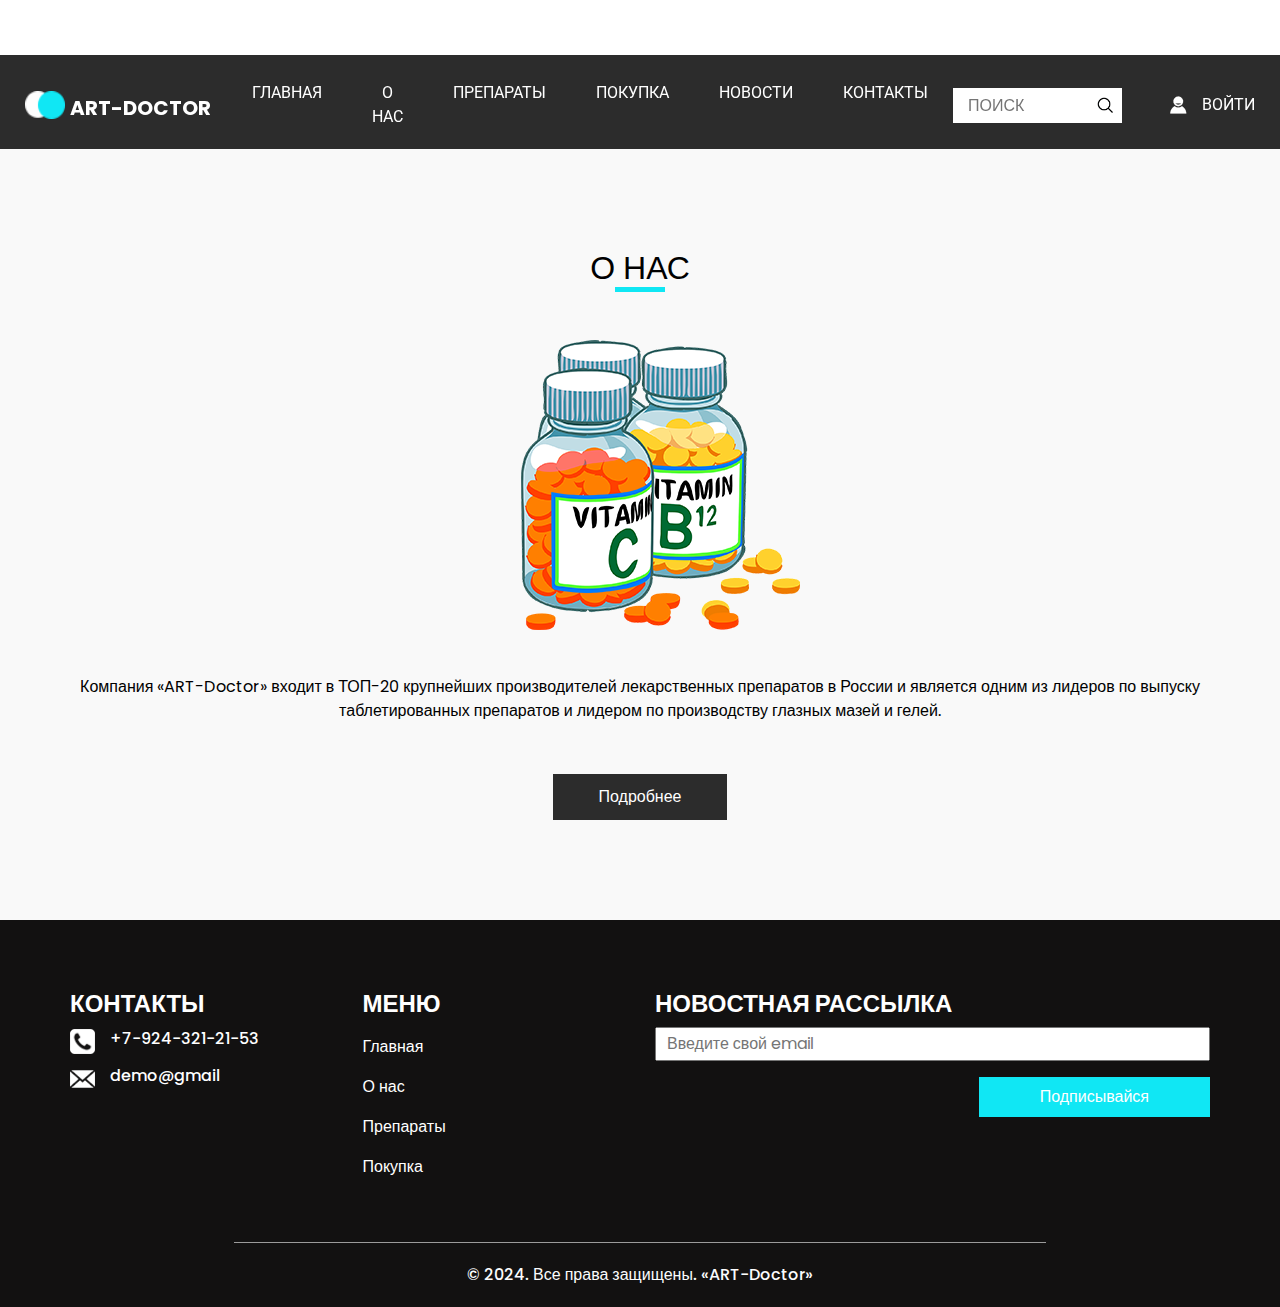
<file: about.html>
<!DOCTYPE html>
<html>

<head>
  <!-- Basic -->
  <meta charset="utf-8" />
  <meta http-equiv="X-UA-Compatible" content="IE=edge" />
  <!-- Mobile Metas -->
  <meta name="viewport" content="width=device-width, initial-scale=1, shrink-to-fit=no" />
  <!-- Site Metas -->
  <meta name="keywords" content="" />
  <meta name="description" content="" />
  <meta name="author" content="" />

  <title>О нас</title>

  <!-- slider stylesheet -->
  <link rel="stylesheet" type="text/css"
    href="https://cdnjs.cloudflare.com/ajax/libs/OwlCarousel2/2.1.3/assets/owl.carousel.min.css" />

  <!-- font awesome style -->
  <link rel="stylesheet" href="https://cdnjs.cloudflare.com/ajax/libs/font-awesome/4.7.0/css/font-awesome.min.css">


  <!-- bootstrap core css -->
  <link rel="stylesheet" type="text/css" href="css/bootstrap.css" />

  <!-- fonts style -->
  <link href="https://fonts.googleapis.com/css?family=Poppins:400,600,700|Roboto:400,700&display=swap" rel="stylesheet">

  <!-- Custom styles for this template -->
  <link href="css/style.css" rel="stylesheet" />
  <!-- responsive style -->
  <link href="css/responsive.css" rel="stylesheet" />
</head>

<body class="sub_page">
  <div class="hero_area">
    <div class="shapka">
    <!-- header section strats -->
    <header class="header_section">
      <div class="container">
        <div class="top_contact-container">
          <div class="tel_container">
            <a href="">
              <img src="images/telephone-symbol-button.png" alt=""> Телефон : +7-924-321-21-53
            </a>
          </div>
          <div class="social-container">
            <a href="">
              <img src="images/fb.png" alt="" class="s-1">
            </a>
            <a href="">
              <img src="images/twitter.png" alt="" class="s-2">
            </a>
            <a href="">
              <img src="images/instagram.png" alt="" class="s-3">
            </a>
          </div>
        </div>
      </div>
      <div class="container-fluid">
        <nav class="navbar navbar-expand-lg custom_nav-container pt-3">
          <a class="navbar-brand" href="index.html">
            <img src="images/logo.png" alt="">
            <span>
              ART-Doctor
            </span>
          </a>
          <button class="navbar-toggler" type="button" data-toggle="collapse" data-target="#navbarSupportedContent"
            aria-controls="navbarSupportedContent" aria-expanded="false" aria-label="Toggle navigation">
            <span class="navbar-toggler-icon"></span>
          </button>

          <div class="collapse navbar-collapse" id="navbarSupportedContent">
            <div class="d-flex  flex-column flex-lg-row align-items-center w-100 justify-content-between">
              <ul class="navbar-nav  ">
                <li class="nav-item active">
                  <a class="nav-link" href="index.html">Главная <span class="sr-only">(current)</span></a>
                </li>
                <li class="nav-item">
                  <a class="nav-link" href="about.html"> О нас </a>
                </li>
                <li class="nav-item">
                  <a class="nav-link" href="medicine.html"> Препараты </a>
                </li>
                <li class="nav-item">
                  <a class="nav-link" href="buy.html"> Покупка </a>
                </li>
                <li class="nav-item">
                  <a class="nav-link" href="news.html"> Новости </a>
                </li>
                <li class="nav-item">
                  <a class="nav-link" href="contact.html">Контакты</a>
                </li>
              </ul>
              <form class="form-inline ">
                <input type="search" placeholder="Поиск">
                <button class="btn  my-2 my-sm-0 nav_search-btn" type="submit"></button>
              </form>
              <div class="login_btn-contanier ml-0 ml-lg-5">
                <a href="">
                  <img src="images/user.png" alt="">
                  <span>
                    Войти
                  </span>
                </a>
              </div>
            </div>
          </div>

        </nav>
      </div>
    </header>
    <!-- end header section -->
  </div>


  <!-- about section -->
  <section class="about_section layout_padding">
    <div class="container">
      <div class="custom_heading-container ">
        <h2>
          О нас
        </h2>
      </div>

      <div class="img-box">
        <img src="images/about-medicine.png" alt="">
      </div>
      <div class="detail-box">
        <p>
          Компания «ART-Doctor» входит в ТОП-20 крупнейших производителей лекарственных препаратов в России и является одним из лидеров по выпуску таблетированных препаратов и лидером по производству глазных мазей и гелей.
        </p>
        <div class="d-flex justify-content-center">
          <a href="">
            Подробнее
          </a>
        </div>
      </div>
    </div>
  </section>



  <!-- info section -->
  <section class="info_section layout_padding2">
    <div class="container">
      <div class="row">
        <div class="col-md-3">
          <div class="info_contact">
            <h4>
              Контакты
            </h4>
            <div class="box">
              <div class="img-box">
                <img src="images/telephone-symbol-button.png" alt="">
              </div>
              <div class="detail-box">
                <h6>
                  +7-924-321-21-53
                </h6>
              </div>
            </div>
            <div class="box">
              <div class="img-box">
                <img src="images/email.png" alt="">
              </div>
              <div class="detail-box">
                <h6>
                  demo@gmail
                </h6>
              </div>
            </div>
          </div>
        </div>
        <div class="col-md-3">
          <div class="info_menu">
            <h4>
              Меню
            </h4>
            <ul class="navbar-nav  ">
              <li class="nav-item active">
                <a class="nav-link" href="index.html">Главная <span class="sr-only">(current)</span></a>
              </li>
              <li class="nav-item">
                <a class="nav-link" href="about.html"> О нас </a>
              </li>
              <li class="nav-item">
                <a class="nav-link" href="medicine.html"> Препараты </a>
              </li>
              <li class="nav-item">
                <a class="nav-link" href="buy.html"> Покупка </a>
              </li>
            </ul>
          </div>
        </div>
        <div class="col-md-6">
          <div class="info_news">
            <h4>
              новостная рассылка
            </h4>
            <form action="">
              <input type="text" placeholder="Введите свой email">
              <div class="d-flex justify-content-center justify-content-md-end mt-3">
                <button>
                  Подписывайся
                </button>
              </div>
            </form>
          </div>
        </div>
      </div>
    </div>
  </section>


  <!-- end info section -->

  <!-- footer section -->
  <section class="container-fluid footer_section">
    <p>
      &copy; 2024. Все права защищены.
      «ART-Doctor»
    </p>
  </section>
  <!-- footer section -->

  <script type="text/javascript" src="js/jquery-3.4.1.min.js"></script>
  <script type="text/javascript" src="js/bootstrap.js"></script>
  <script type="text/javascript" src="https://cdnjs.cloudflare.com/ajax/libs/OwlCarousel2/2.2.1/owl.carousel.min.js">
  </script>
  <script type="text/javascript">
    $(".owl-carousel").owlCarousel({
      loop: true,
      margin: 10,
      nav: true,
      navText: [],
      autoplay: true,
      responsive: {
        0: {
          items: 1
        },
        600: {
          items: 2
        },
        1000: {
          items: 4
        }
      }
    });
  </script>
  <script type="text/javascript">
    $(".owl-2").owlCarousel({
      loop: true,
      margin: 10,
      nav: true,
      navText: [],
      autoplay: true,

      responsive: {
        0: {
          items: 1
        },
        600: {
          items: 2
        },
        1000: {
          items: 4
        }
      }
    });
  </script>
</body>

</html>
</file>
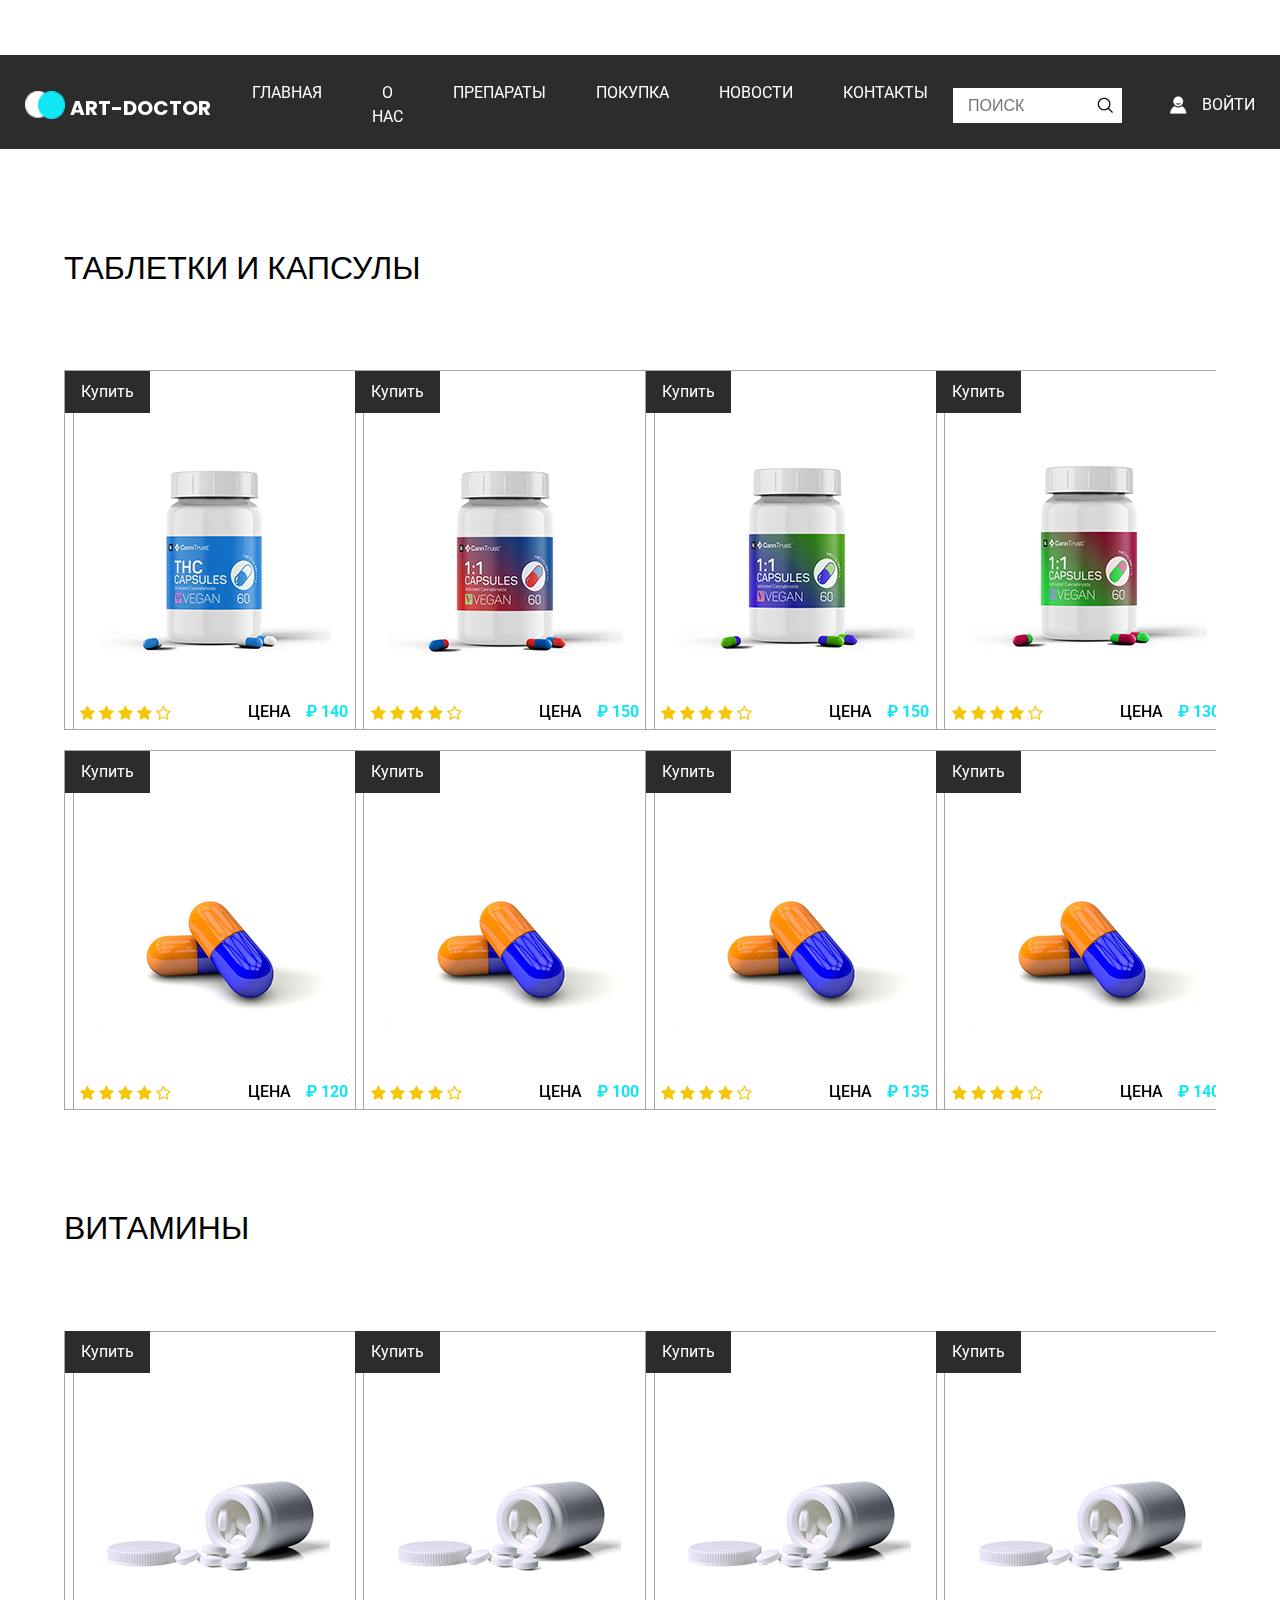
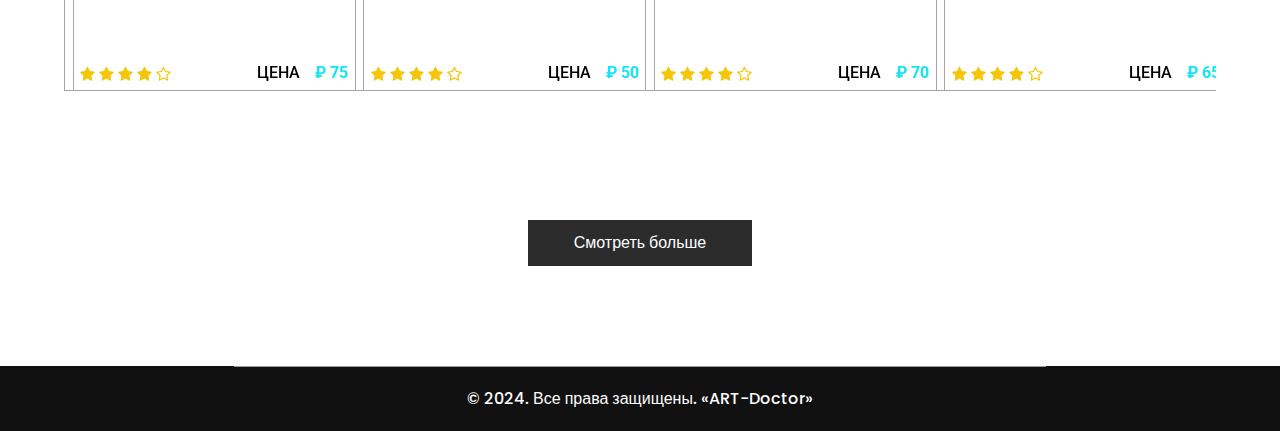
<file: buy.html>
<!DOCTYPE html>
<html>

<head>
  <!-- Basic -->
  <meta charset="utf-8" />
  <meta http-equiv="X-UA-Compatible" content="IE=edge" />
  <!-- Mobile Metas -->
  <meta name="viewport" content="width=device-width, initial-scale=1, shrink-to-fit=no" />
  <!-- Site Metas -->
  <meta name="keywords" content="" />
  <meta name="description" content="" />
  <meta name="author" content="" />

  <title>ART-Doctor</title>

  <!-- slider stylesheet -->
  <link rel="stylesheet" type="text/css"
    href="https://cdnjs.cloudflare.com/ajax/libs/OwlCarousel2/2.1.3/assets/owl.carousel.min.css" />

  <!-- font awesome style -->
  <link rel="stylesheet" href="https://cdnjs.cloudflare.com/ajax/libs/font-awesome/4.7.0/css/font-awesome.min.css">


  <!-- bootstrap core css -->
  <link rel="stylesheet" type="text/css" href="css/bootstrap.css" />

  <!-- fonts style -->
  <link href="https://fonts.googleapis.com/css?family=Poppins:400,600,700|Roboto:400,700&display=swap" rel="stylesheet">

  <!-- Custom styles for this template -->
  <link href="css/style.css" rel="stylesheet" />
  <!-- responsive style -->
  <link href="css/responsive.css" rel="stylesheet" />
</head>

<body class="sub_page">
  <div class="hero_area">
    <div class="shapka">
    <!-- header section strats -->
    <header class="header_section">
      <div class="container">
        <div class="top_contact-container">
          <div class="tel_container">
            <a href="">
              <img src="images/telephone-symbol-button.png" alt=""> Телефон : +7-924-321-21-53
            </a>
          </div>
          <div class="social-container">
            <a href="">
              <img src="images/fb.png" alt="" class="s-1">
            </a>
            <a href="">
              <img src="images/twitter.png" alt="" class="s-2">
            </a>
            <a href="">
              <img src="images/instagram.png" alt="" class="s-3">
            </a>
          </div>
        </div>
      </div>
      <div class="container-fluid">
        <nav class="navbar navbar-expand-lg custom_nav-container pt-3">
          <a class="navbar-brand" href="index.html">
            <img src="images/logo.png" alt="">
            <span>
              ART-Doctor
            </span>
          </a>
          <button class="navbar-toggler" type="button" data-toggle="collapse" data-target="#navbarSupportedContent"
            aria-controls="navbarSupportedContent" aria-expanded="false" aria-label="Toggle navigation">
            <span class="navbar-toggler-icon"></span>
          </button>

          <div class="collapse navbar-collapse" id="navbarSupportedContent">
            <div class="d-flex  flex-column flex-lg-row align-items-center w-100 justify-content-between">
              <ul class="navbar-nav  ">
                <li class="nav-item active">
                  <a class="nav-link" href="index.html">Главная <span class="sr-only">(current)</span></a>
                </li>
                <li class="nav-item">
                  <a class="nav-link" href="about.html"> О нас </a>
                </li>
                <li class="nav-item">
                  <a class="nav-link" href="medicine.html"> Препараты </a>
                </li>
                <li class="nav-item">
                  <a class="nav-link" href="buy.html"> Покупка </a>
                </li>
                <li class="nav-item">
                  <a class="nav-link" href="news.html"> Новости </a>
                </li>
                <li class="nav-item">
                  <a class="nav-link" href="contact.html"> Контакты </a>
                </li>
              </ul>
              <form class="form-inline ">
                <input type="search" placeholder="Поиск">
                <button class="btn  my-2 my-sm-0 nav_search-btn" type="submit"></button>
              </form>
              <div class="login_btn-contanier ml-0 ml-lg-5">
                <a href="">
                  <img src="images/user.png" alt="">
                  <span>
                    Войти
                  </span>
                </a>
              </div>
            </div>
          </div>

        </nav>
      </div>
    </header>
    <!-- end header section -->
  </div>





  <!-- health section -->

  <section class="health_section layout_padding">
    <div class="health_carousel-container">
      <h2 class="text-uppercase">
        Таблетки и Капсулы

      </h2>
      <div class="carousel-wrap layout_padding2">
        <div class="owl-carousel">
          <div class="item">
            <div class="box">
              <div class="btn_container">
                <a href="">
                  Купить
                </a>
              </div>
              <div class="img-box">
                <img src="images/p-1.jpg" alt="">
              </div>
              <div class="detail-box">
                <div class="star_container">
                  <i class="fa fa-star" aria-hidden="true"></i>
                  <i class="fa fa-star" aria-hidden="true"></i>
                  <i class="fa fa-star" aria-hidden="true"></i>
                  <i class="fa fa-star" aria-hidden="true"></i>
                  <i class="fa fa-star-o" aria-hidden="true"></i>

                </div>
                <div class="text">
                  <h6>
                    Цена
                  </h6>
                  <h6 class="price">
                    <span>
                      &#8381;
                    </span>
                    140
                  </h6>
                </div>
              </div>
            </div>
            <div class="box">
              <div class="btn_container">
                <a href="">
                  Купить
                </a>
              </div>
              <div class="img-box">
                <img src="images/p-5.jpg" alt="">
              </div>
              <div class="detail-box">
                <div class="star_container">
                  <i class="fa fa-star" aria-hidden="true"></i>
                  <i class="fa fa-star" aria-hidden="true"></i>
                  <i class="fa fa-star" aria-hidden="true"></i>
                  <i class="fa fa-star" aria-hidden="true"></i>
                  <i class="fa fa-star-o" aria-hidden="true"></i>

                </div>
                <div class="text">
                  <h6>
                    Цена
                  </h6>
                  <h6 class="price">
                    <span>
                      &#8381;
                    </span>
                    120
                  </h6>
                </div>
              </div>
            </div>
          </div>
          <div class="item">
            <div class="box">
              <div class="btn_container">
                <a href="">
                  Купить
                </a>
              </div>
              <div class="img-box">
                <img src="images/p-2.jpg" alt="">
              </div>
              <div class="detail-box">
                <div class="star_container">
                  <i class="fa fa-star" aria-hidden="true"></i>
                  <i class="fa fa-star" aria-hidden="true"></i>
                  <i class="fa fa-star" aria-hidden="true"></i>
                  <i class="fa fa-star" aria-hidden="true"></i>
                  <i class="fa fa-star-o" aria-hidden="true"></i>

                </div>
                <div class="text">
                  <h6>
                    Цена
                  </h6>
                  <h6 class="price">
                    <span>
                      &#8381;
                    </span>
                    150
                  </h6>
                </div>
              </div>
            </div>
            <div class="box">
              <div class="btn_container">
                <a href="">
                  Купить
                </a>
              </div>
              <div class="img-box">
                <img src="images/p-5.jpg" alt="">
              </div>
              <div class="detail-box">
                <div class="star_container">
                  <i class="fa fa-star" aria-hidden="true"></i>
                  <i class="fa fa-star" aria-hidden="true"></i>
                  <i class="fa fa-star" aria-hidden="true"></i>
                  <i class="fa fa-star" aria-hidden="true"></i>
                  <i class="fa fa-star-o" aria-hidden="true"></i>

                </div>
                <div class="text">
                  <h6>
                    Цена
                  </h6>
                  <h6 class="price">
                    <span>
                      &#8381;
                    </span>
                    100
                  </h6>
                </div>
              </div>
            </div>
          </div>
          <div class="item">
            <div class="box">
              <div class="btn_container">
                <a href="">
                  Купить
                </a>
              </div>
              <div class="img-box">
                <img src="images/p-3.jpg" alt="">
              </div>
              <div class="detail-box">
                <div class="star_container">
                  <i class="fa fa-star" aria-hidden="true"></i>
                  <i class="fa fa-star" aria-hidden="true"></i>
                  <i class="fa fa-star" aria-hidden="true"></i>
                  <i class="fa fa-star" aria-hidden="true"></i>
                  <i class="fa fa-star-o" aria-hidden="true"></i>

                </div>
                <div class="text">
                  <h6>
                    Цена
                  </h6>
                  <h6 class="price">
                    <span>
                      &#8381;
                    </span>
                    150
                  </h6>
                </div>
              </div>
            </div>
            <div class="box">
              <div class="btn_container">
                <a href="">
                  Купить
                </a>
              </div>
              <div class="img-box">
                <img src="images/p-5.jpg" alt="">
              </div>
              <div class="detail-box">
                <div class="star_container">
                  <i class="fa fa-star" aria-hidden="true"></i>
                  <i class="fa fa-star" aria-hidden="true"></i>
                  <i class="fa fa-star" aria-hidden="true"></i>
                  <i class="fa fa-star" aria-hidden="true"></i>
                  <i class="fa fa-star-o" aria-hidden="true"></i>

                </div>
                <div class="text">
                  <h6>
                    Цена
                  </h6>
                  <h6 class="price">
                    <span>
                      &#8381;
                    </span>
                    135
                  </h6>
                </div>
              </div>
            </div>
          </div>
          <div class="item">
            <div class="box">
              <div class="btn_container">
                <a href="">
                  Купить
                </a>
              </div>
              <div class="img-box">
                <img src="images/p-4.jpg" alt="">
              </div>
              <div class="detail-box">
                <div class="star_container">
                  <i class="fa fa-star" aria-hidden="true"></i>
                  <i class="fa fa-star" aria-hidden="true"></i>
                  <i class="fa fa-star" aria-hidden="true"></i>
                  <i class="fa fa-star" aria-hidden="true"></i>
                  <i class="fa fa-star-o" aria-hidden="true"></i>

                </div>
                <div class="text">
                  <h6>
                    Цена
                  </h6>
                  <h6 class="price">
                    <span>
                      &#8381;
                    </span>
                    130
                  </h6>
                </div>
              </div>
            </div>
            <div class="box">
              <div class="btn_container">
                <a href="">
                  Купить
                </a>
              </div>
              <div class="img-box">
                <img src="images/p-5.jpg" alt="">
              </div>
              <div class="detail-box">
                <div class="star_container">
                  <i class="fa fa-star" aria-hidden="true"></i>
                  <i class="fa fa-star" aria-hidden="true"></i>
                  <i class="fa fa-star" aria-hidden="true"></i>
                  <i class="fa fa-star" aria-hidden="true"></i>
                  <i class="fa fa-star-o" aria-hidden="true"></i>

                </div>
                <div class="text">
                  <h6>
                   Цена
                  </h6>
                  <h6 class="price">
                    <span>
                      &#8381;
                    </span>
                    140
                  </h6>
                </div>
              </div>
            </div>
          </div>
        </div>
      </div>
    </div>
    <div class="health_carousel-container">
      <h2 class="text-uppercase">
        Витамины


      </h2>
      <div class="carousel-wrap layout_padding2">
        <div class="owl-carousel owl-2">
          <div class="item">
            <div class="box">
              <div class="btn_container">
                <a href="">
                  Купить
                </a>
              </div>
              <div class="img-box">
                <img src="images/p-6.jpg" alt="">
              </div>
              <div class="detail-box">
                <div class="star_container">
                  <i class="fa fa-star" aria-hidden="true"></i>
                  <i class="fa fa-star" aria-hidden="true"></i>
                  <i class="fa fa-star" aria-hidden="true"></i>
                  <i class="fa fa-star" aria-hidden="true"></i>
                  <i class="fa fa-star-o" aria-hidden="true"></i>

                </div>
                <div class="text">
                  <h6>
                    Цена
                  </h6>
                  <h6 class="price">
                    <span>
                      &#8381;
                    </span>
                    75
                  </h6>
                </div>
              </div>
            </div>
          </div>
          <div class="item">
            <div class="box">
              <div class="btn_container">
                <a href="">
                  Купить
                </a>
              </div>
              <div class="img-box">
                <img src="images/p-6.jpg" alt="">
              </div>
              <div class="detail-box">
                <div class="star_container">
                  <i class="fa fa-star" aria-hidden="true"></i>
                  <i class="fa fa-star" aria-hidden="true"></i>
                  <i class="fa fa-star" aria-hidden="true"></i>
                  <i class="fa fa-star" aria-hidden="true"></i>
                  <i class="fa fa-star-o" aria-hidden="true"></i>

                </div>
                <div class="text">
                  <h6>
                    Цена
                  </h6>
                  <h6 class="price">
                    <span>
                      &#8381;
                    </span>
                    50
                  </h6>
                </div>
              </div>
            </div>
          </div>
          <div class="item">
            <div class="box">
              <div class="btn_container">
                <a href="">
                  Купить
                </a>
              </div>
              <div class="img-box">
                <img src="images/p-6.jpg" alt="">
              </div>
              <div class="detail-box">
                <div class="star_container">
                  <i class="fa fa-star" aria-hidden="true"></i>
                  <i class="fa fa-star" aria-hidden="true"></i>
                  <i class="fa fa-star" aria-hidden="true"></i>
                  <i class="fa fa-star" aria-hidden="true"></i>
                  <i class="fa fa-star-o" aria-hidden="true"></i>

                </div>
                <div class="text">
                  <h6>
                    Цена
                  </h6>
                  <h6 class="price">
                    <span>
                      &#8381; <!--знак рубля-->
                    </span>
                    70
                  </h6>
                </div>
              </div>
            </div>
          </div>
          <div class="item">
            <div class="box">
              <div class="btn_container">
                <a href="">
                  Купить
                </a>
              </div>
              <div class="img-box">
                <img src="images/p-6.jpg" alt="">
              </div>
              <div class="detail-box">
                <div class="star_container">
                  <i class="fa fa-star" aria-hidden="true"></i>
                  <i class="fa fa-star" aria-hidden="true"></i>
                  <i class="fa fa-star" aria-hidden="true"></i>
                  <i class="fa fa-star" aria-hidden="true"></i>
                  <i class="fa fa-star-o" aria-hidden="true"></i>

                </div>
                <div class="text">
                  <h6>
                    Цена
                  </h6>
                  <h6 class="price">
                    <span>
                      &#8381; <!--знак рубля-->
                    </span>
                    65
                  </h6>
                </div>
              </div>
            </div>
          </div>
        </div>
      </div>
    </div>
    <div class="d-flex justify-content-center">
      <a href="">
        Смотреть больше
      </a>
    </div>
  </section>


  <!-- end info section -->

  <!-- footer section -->
  <section class="container-fluid footer_section">
    <p>
      &copy; 2024. Все права защищены.
      «ART-Doctor»
    </p>
  </section>
  <!-- footer section -->

  <script type="text/javascript" src="js/jquery-3.4.1.min.js"></script>
  <script type="text/javascript" src="js/bootstrap.js"></script>
  <script type="text/javascript" src="https://cdnjs.cloudflare.com/ajax/libs/OwlCarousel2/2.2.1/owl.carousel.min.js">
  </script>
  <script type="text/javascript">
    $(".owl-carousel").owlCarousel({
      loop: true,
      margin: 10,
      nav: true,
      navText: [],
      autoplay: true,
      responsive: {
        0: {
          items: 1
        },
        600: {
          items: 2
        },
        1000: {
          items: 4
        }
      }
    });
  </script>
  <script type="text/javascript">
    $(".owl-2").owlCarousel({
      loop: true,
      margin: 10,
      nav: true,
      navText: [],
      autoplay: true,

      responsive: {
        0: {
          items: 1
        },
        600: {
          items: 2
        },
        1000: {
          items: 4
        }
      }
    });
  </script>
</body>

</html>
</file>
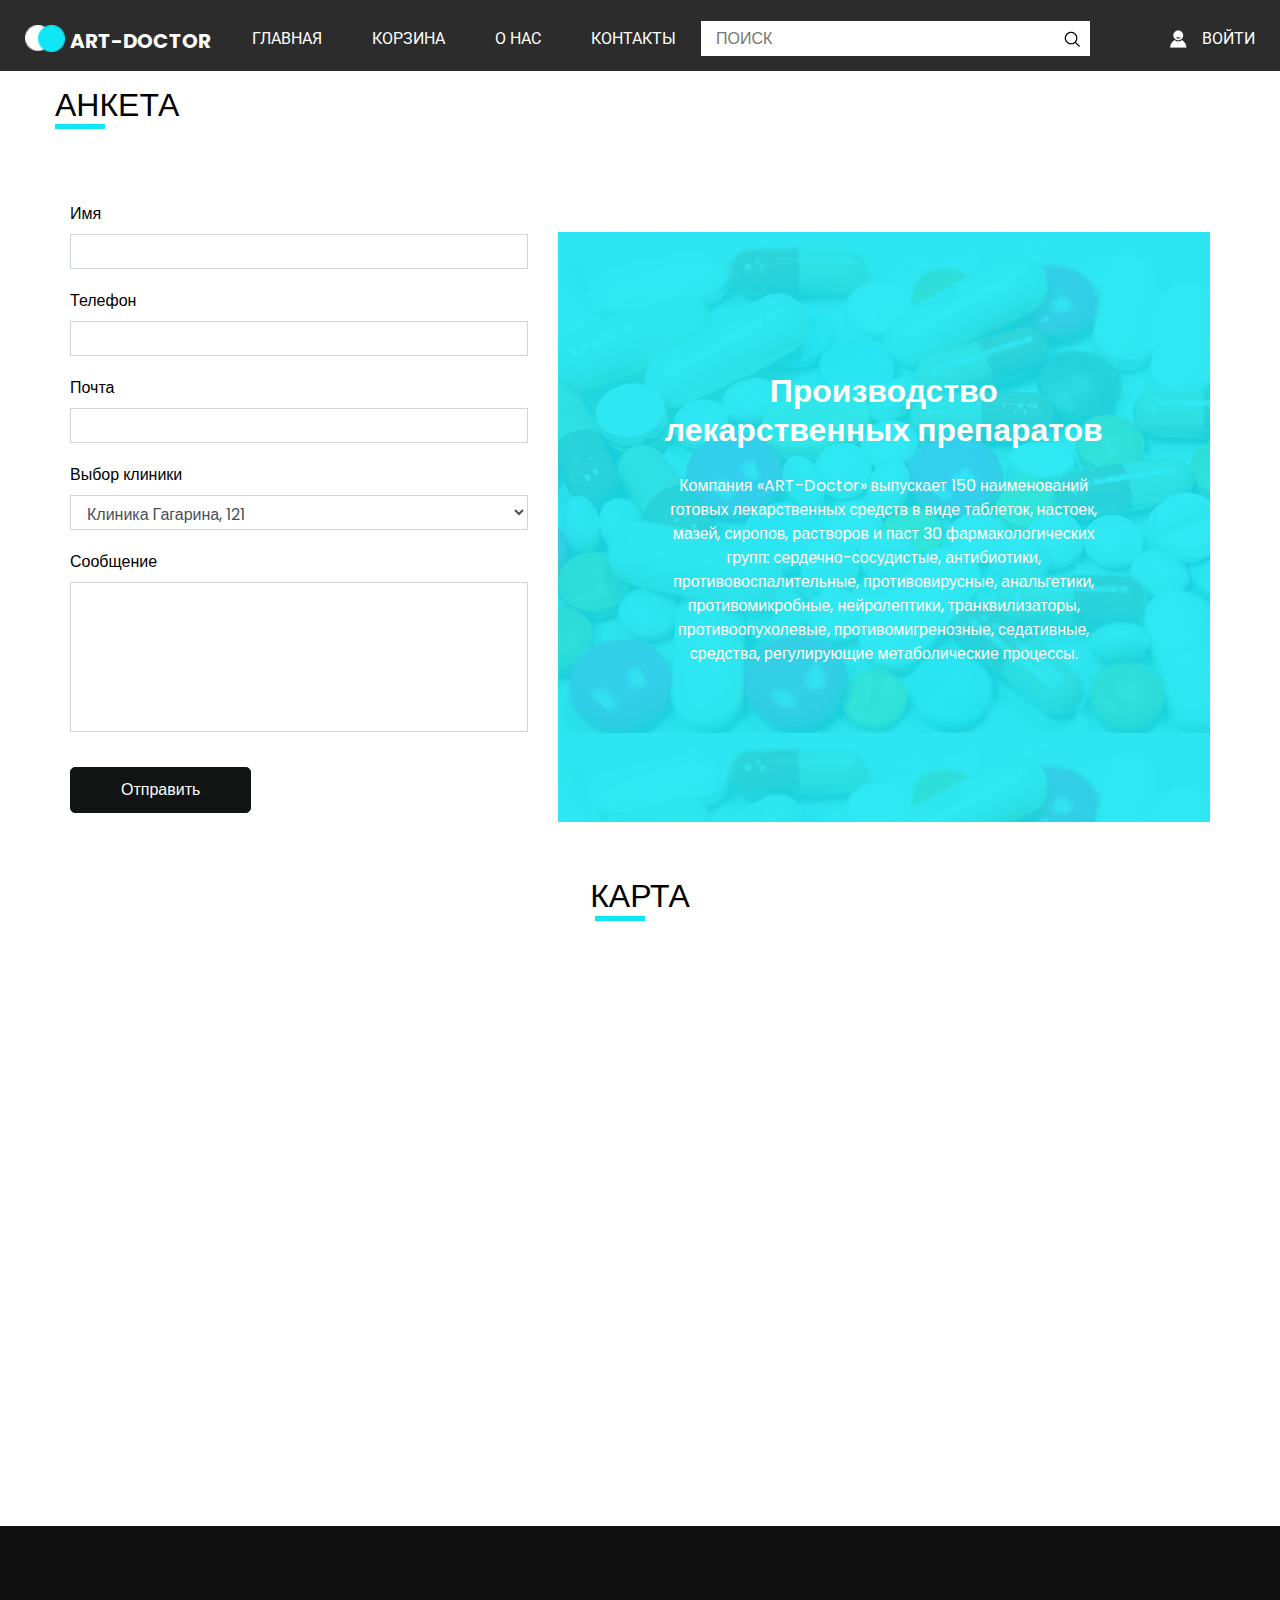
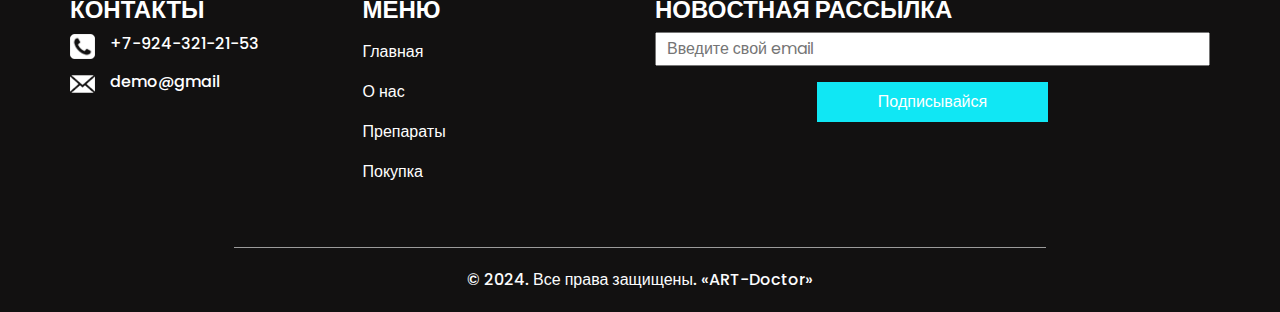
<file: contact.html>
<!DOCTYPE html>
<html>

<head>
  <!-- Basic -->
  <meta charset="utf-8" />
  <meta http-equiv="X-UA-Compatible" content="IE=edge" />
  <!-- Mobile Metas -->
  <meta name="viewport" content="width=device-width, initial-scale=1, shrink-to-fit=no" />
  <!-- Site Metas -->
  <meta name="keywords" content="" />
  <meta name="description" content="" />
  <meta name="author" content="" />

  <title>ART-Doctor</title>

  <!-- slider stylesheet -->
  <link rel="stylesheet" type="text/css"
    href="https://cdnjs.cloudflare.com/ajax/libs/OwlCarousel2/2.1.3/assets/owl.carousel.min.css" />

  <!-- font awesome style -->
  <link rel="stylesheet" href="https://cdnjs.cloudflare.com/ajax/libs/font-awesome/4.7.0/css/font-awesome.min.css">


  <!-- bootstrap core css -->
  <link rel="stylesheet" type="text/css" href="css/bootstrap.css" />

  <!-- fonts style -->
  <link href="https://fonts.googleapis.com/css?family=Poppins:400,600,700|Roboto:400,700&display=swap" rel="stylesheet">

  <link href="css/style.css" rel="stylesheet" />
  <!-- responsive style -->
  <link href="css/responsive.css" rel="stylesheet" />

  <!-- registr polizovatela -->
  <link href="css\registr.css" rel="stylesheet" />

  <!-- Корзина -->
  <link href="css\modal.css" rel="stylesheet" />
</head>

<body class="sub_page">
 
    <!-- header section strats -->
    <header class="header_section">
      
      <div class="container-fluid">
        <nav class="navbar navbar-expand-lg custom_nav-container pt-3">
          <a class="navbar-brand" href="index.html">
            <img src="images/logo.png" alt="">
            <span>
              ART-Doctor
            </span>
          </a>
          <button class="navbar-toggler" type="button" data-toggle="collapse" data-target="#navbarSupportedContent"
            aria-controls="navbarSupportedContent" aria-expanded="false" aria-label="Toggle navigation">
            <span class="navbar-toggler-icon"></span>
          </button>

          <div class="collapse navbar-collapse" id="navbarSupportedContent">
            <div class="d-flex  flex-column flex-lg-row align-items-center w-100 justify-content-between">
              <ul class="navbar-nav  ">
                <li class="nav-item active">
                  <a class="nav-link" href="index.html">Главная <span class="sr-only">(current)</span></a>
                </li>
                <li class="nav-item">
                  <a class="nav-link" href='#' id="model" onclick="model()">Корзина </a>
                  <!-- Кнопка-корзина -->
                </li>
                <li class="nav-item">
                  <a class="nav-link" href="news.html"> О нас </a>
                </li>
                <li class="nav-item">
                  <a class="nav-link" href="contact.html"> Контакты </a>
                </li>
              </ul>
              <form class="form-inline ">
                <input type="search" placeholder="Поиск">
                <button class="btn  my-2 my-sm-0 nav_search-btn" type="submit"></button>
              </form>
             <div class="login_btn-contanier ml-0 ml-lg-5">
                <a href="#" class="login" onclick="registr()">
                  <img src="images/user.png" alt="">
                  <span>
                    Войти 
                  </span>
                </a>
              </div>
            </div>
          </div>

        </nav>
      </div>
    </header>
    <!-- end header section -->
  </div>

  <div id="block_registr" class="block_registr">
      <div class="header_registr">
          <h2 class="zagolovok_registr">Регистрация пользователя</h2>
          <span class='exit' onclick="registr_exit()">x</span>
      </div>

      <div class="content_registr">
          <form>
              <div class="text_registr">
                  <p>
                      <label>Имя:</label>
                      <input type="text" placeholder="Введите имя:">
                  </p>
                  <p>
                      <label>Фамилия:</label>
                      <input type="text" placeholder="Введите фамилию:">
                  </p>
                  <p>
                      <label>Телефон:</label>
                      <input type="tel"  placeholder="Введите телефон:">
                  </p>
				   <p>
                      <label>Почта:</label>
                      <input type="email" placeholder="Введите почту:">
                  </p>
              </div>

              <div class="otpravka">
                  <button type="submit">Отправить</button>
                  <button type="reset">Очистить</button>
              </div>
          </form>
      </div>
  </div>



  <!-- contact section -->
  <section class="contact_section">
    <div class="container">
      <div class="row">
        <div class="custom_heading-container ">
          <h2 >
            Анкета
          </h2>
        </div>
      </div>
    </div>
    <div class="container layout_padding2">
      <div class="row">
        <div class="col-md-5">
          <div class="form_contaier">
            <form>
              <div class="form-group">
                <label for="exampleInputName1">Имя</label>
                <input type="text" class="form-control" id="exampleInputName1">
              </div>
              <div class="form-group">
                <label for="exampleInputNumber1">Телефон</label>
                <input type="text" class="form-control" id="exampleInputNumber1">
              </div>

              <div class="form-group">
                <label for="exampleInputEmail1">Почта </label>
                <input type="email" class="form-control" id="exampleInputEmail1">
              </div>
              <div class="form-group ">
                <label for="inputState">Выбор клиники</label>
                  <select id="inputState" class="form-control">
                  <option selected>Клиника Баумана, 49</option>
                  <option selected>Клиника Курская, 23</option>
                  <option selected>Клиника Мусина, 69</option>
				  <option selected>Клиника Исаева, 5</option>
				  <option selected>Клиника Аграрная, 2</option>
				  <option selected>Клиника Лукина, 10</option>
				  <option selected>Клиника Беломорская, 260</option>
				  <option selected>Клиника Гагарина, 121</option>
                </select>
              </div>
              <div class="form-group">
                <label for="exampleInputMessage">Сообщение</label>
                <textarea style="height:150px; resize:none;" type="text" class="form-control" id="exampleInputMessage"></textarea>
              </div>
              <button type="submit" class="">Отправить</button>
            </form>
          </div>
        </div>
        <div class="col-md-7">
          <div class="detail-box">
            <h3>
              Производство лекарственных препаратов
            </h3>
            <p>
              Компания «ART-Doctor» выпускает 150 наименований готовых лекарственных средств в виде таблеток, настоек, мазей, сиропов, растворов и паст 30 фармакологических групп: сердечно-сосудистые, антибиотики, противовоспалительные, противовирусные, анальгетики, противомикробные, нейролептики, транквилизаторы, противоопухолевые, противомигренозные, седативные, средства, регулирующие метаболические процессы.
            </p>
          </div>
        </div>
      </div>
    </div>
  </section>

  <!-- end contact section -->
  
   <!--мой код-->
<section class="info_carta">
	<div class="container">
		<div class="custom_heading-container ">
			<h2>Карта</h2>
		</div>
	</div>
	
	<div class="karta_container">
		
			<div class="karta">
				<iframe src="https://www.google.com/maps/embed?pb=!1m18!1m12!1m3!1d2238.660854487304!2d49.007592177414374!3d55.86855037312731!2m3!1f0!2f0!3f0!3m2!1i1024!2i768!4f13.1!3m3!1m2!1s0x41595211562b881d%3A0xa31d4e7929791b4!2z0JHQtdC70L7QvNC-0YDRgdC60LDRjyDRg9C7LiwgMjYwLCDQmtCw0LfQsNC90YwsINCg0LXRgdC_LiDQotCw0YLQsNGA0YHRgtCw0L0sIDQyMDA5MQ!5e0!3m2!1sru!2sru!4v1716487972761!5m2!1sru!2sru" width="600" height="450" style="border:0;" allowfullscreen="" loading="lazy" referrerpolicy="no-referrer-when-downgrade"></iframe>
			</div>

		
	</div>
</section
  <!-- info section -->
  <section class="info_section layout_padding2">
    <div class="container">
      <div class="row">
        <div class="col-md-3">
          <div class="info_contact">
            <h4>
              Контакты
            </h4>
            <div class="box">
              <div class="img-box">
                <img src="images/telephone-symbol-button.png" alt="">
              </div>
              <div class="detail-box">
                <h6>
                  +7-924-321-21-53
                </h6>
              </div>
            </div>
            <div class="box">
              <div class="img-box">
                <img src="images/email.png" alt="">
              </div>
              <div class="detail-box">
                <h6>
                  demo@gmail
                </h6>
              </div>
            </div>
          </div>
        </div>
        <div class="col-md-3">
          <div class="info_menu">
            <h4>
              Меню
            </h4>
            <ul class="navbar-nav  ">
              <li class="nav-item active">
                <a class="nav-link" href="index.html">Главная <span class="sr-only">(current)</span></a>
              </li>
              <li class="nav-item">
                <a class="nav-link" href="about.html"> О нас </a>
              </li>
              <li class="nav-item">
                <a class="nav-link" href="medicine.html"> Препараты </a>
              </li>
              <li class="nav-item">
                <a class="nav-link" href="buy.html"> Покупка </a>
              </li>
            </ul>
          </div>
        </div>
        <div class="col-md-6">
          <div class="info_news">
            <h4>
              Новостная рассылка
            </h4>
            <form action="">
              <input type="text" placeholder="Введите свой email">
              <div class="d-flex justify-content-center justify-content-end mt-3">
                <button>
                  Подписывайся
                </button>
              </div>
            </form>
          </div>
        </div>
      </div>
    </div>
  </section>


  <!-- end info section -->

  <!-- footer section -->
  <section class="container-fluid footer_section">
    <p>
      &copy; 2024. Все права защищены.
      «ART-Doctor»
    </p>
  </section>
  <!-- footer section -->
 <script type="text/javascript" src="js/modal.js"></script>
  <script type="text/javascript" src="js/registr.js"></script>
  <script type="text/javascript" src="js/jquery-3.4.1.min.js"></script>
  <script type="text/javascript" src="js/bootstrap.js"></script>
  <script type="text/javascript" src="https://cdnjs.cloudflare.com/ajax/libs/OwlCarousel2/2.2.1/owl.carousel.min.js">
  </script>
    
  <script type="text/javascript">
    $(".owl-carousel").owlCarousel({
      loop: true,
      margin: 10,
      nav: true,
      navText: [],
      autoplay: true,
      responsive: {
        0: {
          items: 1
        },
        600: {
          items: 2
        },
        1000: {
          items: 4
        }
      }
    });
  </script>
  <script type="text/javascript">
    $(".owl-2").owlCarousel({
      loop: true,
      margin: 10,
      nav: true,
      navText: [],
      autoplay: true,

      responsive: {
        0: {
          items: 1
        },
        600: {
          items: 2
        },
        1000: {
          items: 4
        }
      }
    });
  </script>
</body>

</html>
</file>
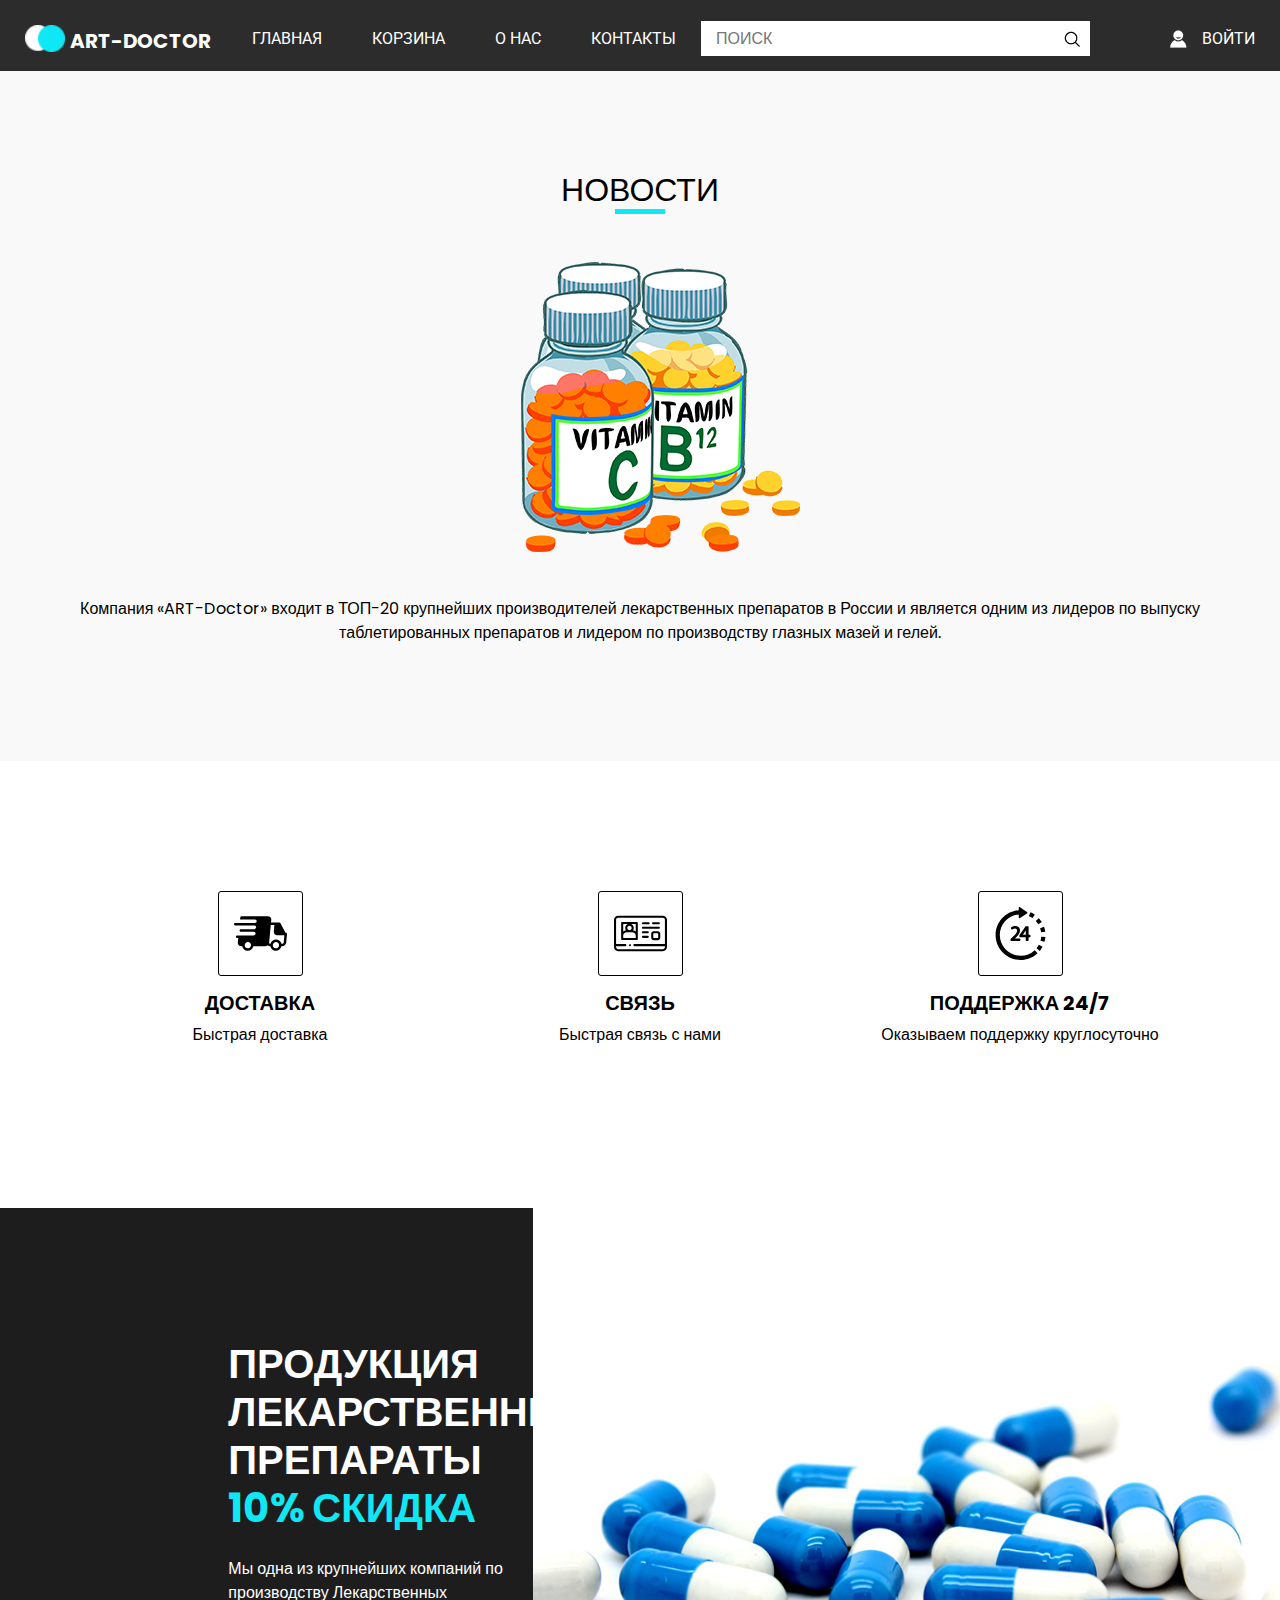
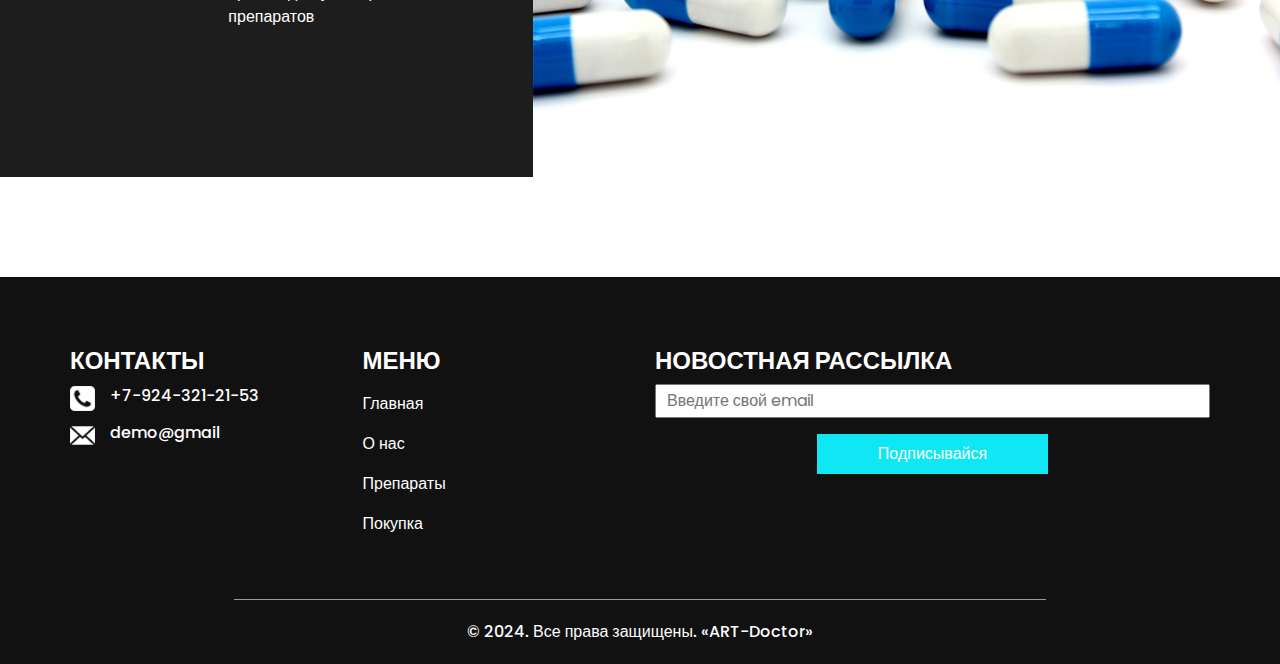
<file: news.html>
<!DOCTYPE html>
<html>

<head>
  <!-- Basic -->
  <meta charset="utf-8" />
  <meta http-equiv="X-UA-Compatible" content="IE=edge" />
  <!-- Mobile Metas -->
  <meta name="viewport" content="width=device-width, initial-scale=1, shrink-to-fit=no" />
  <!-- Site Metas -->
  <meta name="keywords" content="" />
  <meta name="description" content="" />
  <meta name="author" content="" />

  <title>Новости</title>

  <!-- slider stylesheet -->
  <link rel="stylesheet" type="text/css"
    href="https://cdnjs.cloudflare.com/ajax/libs/OwlCarousel2/2.1.3/assets/owl.carousel.min.css" />

  <!-- font awesome style -->
  <link rel="stylesheet" href="https://cdnjs.cloudflare.com/ajax/libs/font-awesome/4.7.0/css/font-awesome.min.css">


  <!-- bootstrap core css -->
  <link rel="stylesheet" type="text/css" href="css/bootstrap.css" />

  <!-- fonts style -->
  <link href="https://fonts.googleapis.com/css?family=Poppins:400,600,700|Roboto:400,700&display=swap" rel="stylesheet">

  <link href="css/style.css" rel="stylesheet" />
  <!-- responsive style -->
  <link href="css/responsive.css" rel="stylesheet" />

  <!-- registr polizovatela -->
  <link href="css\registr.css" rel="stylesheet" />

  <!-- Корзина -->
  <link href="css\modal.css" rel="stylesheet" />
</head>

<body class="sub_page">

    <!-- header section strats -->
    <header class="header_section">
      
      <div class="container-fluid">
        <nav class="navbar navbar-expand-lg custom_nav-container pt-3">
          <a class="navbar-brand" href="index.html">
            <img src="images/logo.png" alt="">
            <span>
              ART-Doctor
            </span>
          </a>
          <button class="navbar-toggler" type="button" data-toggle="collapse" data-target="#navbarSupportedContent"
            aria-controls="navbarSupportedContent" aria-expanded="false" aria-label="Toggle navigation">
            <span class="navbar-toggler-icon"></span>
          </button>

          <div class="collapse navbar-collapse" id="navbarSupportedContent">
            <div class="d-flex  flex-column flex-lg-row align-items-center w-100 justify-content-between">
              <ul class="navbar-nav  ">
                <li class="nav-item active">
                  <a class="nav-link" href="index.html">Главная <span class="sr-only">(current)</span></a>
                </li>
                <li class="nav-item">
                  <a class="nav-link" href='#' id="model" onclick="model()">Корзина </a>
                  <!-- Кнопка-корзина -->
                </li>
                <li class="nav-item">
                  <a class="nav-link" href="news.html"> О нас </a>
                </li>
                <li class="nav-item">
                  <a class="nav-link" href="contact.html"> Контакты </a>
                </li>
              </ul>
              <form class="form-inline">
                <input type="search" placeholder="Поиск">
                <button class="btn  my-2 my-sm-0 nav_search-btn" type="submit"></button>
              </form>
            <div class="login_btn-contanier ml-0 ml-lg-5">
                <a href="#" class="login" onclick="registr()">
                  <img src="images/user.png" alt="">
                  <span>
                    Войти 
                  </span>
                </a>
              </div>
            </div>
          </div>

        </nav>
      </div>
    </header>
    <!-- end header section -->
  </div>

  <!-- about section -->
  <section class="about_section layout_padding">
    <div class="container">
      <div class="custom_heading-container ">
        <h2>
          Новости
        </h2>
      </div>

      <div class="img-box">
        <img src="images/about-medicine.png" alt="">
      </div>
      <div class="detail-box">
        <p>
          Компания «ART-Doctor» входит в ТОП-20 крупнейших производителей лекарственных препаратов в России и является одним из лидеров по выпуску таблетированных препаратов и лидером по производству глазных мазей и гелей.
        </p>
 
      </div>
    </div>
  </section>

  <!-- end about section -->

  <div id="block_registr" class="block_registr">
      <div class="header_registr">
          <h2 class="zagolovok_registr">Регистрация пользователя</h2>
          <span class='exit' onclick="registr_exit()">x</span>
      </div>

      <div class="content_registr">
          <form>
              <div class="text_registr">
                  <p>
                      <label>Имя:</label>
                      <input type="text" placeholder="Введите имя:">
                  </p>
                  <p>
                      <label>Фамилия:</label>
                      <input type="text" placeholder="Введите фамилию:">
                  </p>
                  <p>
                      <label>Телефон:</label>
                      <input type="tel"  placeholder="Введите телефон:">
                  </p>
				   <p>
                      <label>Почта:</label>
                      <input type="email" placeholder="Введите почту:">
                  </p>
              </div>

              <div class="otpravka">
                  <button type="submit">Отправить</button>
                  <button type="reset">Очистить</button>
              </div>
          </form>
      </div>
  </div>


  <section class="feature_section  layout_padding">
    <div class="container">
      <div class="feature_container">
        <div class="box">
          <div class="img-box">
            <svg version="1.1" id="Capa_1" xmlns="http://www.w3.org/2000/svg" xmlns:xlink="http://www.w3.org/1999/xlink"
              x="0px" y="0px" viewBox="0 0 422.518 422.518" style="enable-background:new 0 0 422.518 422.518;"
              xml:space="preserve">
              <path d="M422.512,215.424c0-0.079-0.004-0.158-0.005-0.237c-0.116-5.295-4.368-9.514-9.727-9.514h-2.554l-39.443-76.258
             c-1.664-3.22-4.983-5.225-8.647-5.226l-67.34-0.014l2.569-20.364c0.733-8.138-1.783-15.822-7.086-21.638
             c-5.293-5.804-12.683-9.001-20.81-9.001h-209c-5.255,0-9.719,4.066-10.22,9.308l-2.095,16.778h119.078
             c7.732,0,13.836,6.268,13.634,14c-0.203,7.732-6.635,14-14.367,14H126.78c0.007,0.02,0.014,0.04,0.021,0.059H10.163
             c-5.468,0-10.017,4.432-10.16,9.9c-0.143,5.468,4.173,9.9,9.641,9.9H164.06c7.168,1.104,12.523,7.303,12.326,14.808
             c-0.216,8.242-7.039,14.925-15.267,14.994H54.661c-5.523,0-10.117,4.477-10.262,10c-0.145,5.523,4.215,10,9.738,10h105.204
             c7.273,1.013,12.735,7.262,12.537,14.84c-0.217,8.284-7.109,15-15.393,15H35.792v0.011H25.651c-5.523,0-10.117,4.477-10.262,10
             c-0.145,5.523,4.214,10,9.738,10h8.752l-3.423,35.818c-0.734,8.137,1.782,15.821,7.086,21.637c5.292,5.805,12.683,9.001,20.81,9.001
             h7.55C69.5,333.8,87.3,349.345,109.073,349.345c21.773,0,40.387-15.545,45.06-36.118h94.219c7.618,0,14.83-2.913,20.486-7.682
             c5.172,4.964,12.028,7.682,19.514,7.682h1.55c3.597,20.573,21.397,36.118,43.171,36.118c21.773,0,40.387-15.545,45.06-36.118h6.219
             c16.201,0,30.569-13.171,32.029-29.36l6.094-67.506c0.008-0.091,0.004-0.181,0.01-0.273c0.01-0.139,0.029-0.275,0.033-0.415
             C422.52,215.589,422.512,215.508,422.512,215.424z M109.597,329.345c-13.785,0-24.707-11.214-24.346-24.999
             c0.361-13.786,11.87-25.001,25.655-25.001c13.785,0,24.706,11.215,24.345,25.001C134.89,318.131,123.382,329.345,109.597,329.345z
              M333.597,329.345c-13.785,0-24.706-11.214-24.346-24.999c0.361-13.786,11.87-25.001,25.655-25.001
             c13.785,0,24.707,11.215,24.345,25.001C358.89,318.131,347.382,329.345,333.597,329.345z M396.457,282.588
             c-0.52,5.767-5.823,10.639-11.58,10.639h-6.727c-4.454-19.453-21.744-33.882-42.721-33.882c-20.977,0-39.022,14.429-44.494,33.882
             h-2.059c-2.542,0-4.81-0.953-6.389-2.685c-1.589-1.742-2.337-4.113-2.106-6.676l12.609-139.691l28.959,0.006l-4.59,50.852
             c-0.735,8.137,1.78,15.821,7.083,21.637c5.292,5.806,12.685,9.004,20.813,9.004h56.338L396.457,282.588z" />
              <g>
              </g>
              <g>
              </g>
              <g>
              </g>
              <g>
              </g>
              <g>
              </g>
              <g>
              </g>
              <g>
              </g>
              <g>
              </g>
              <g>
              </g>
              <g>
              </g>
              <g>
              </g>
              <g>
              </g>
              <g>
              </g>
              <g>
              </g>
              <g>
              </g>
            </svg>
          </div>
          <div class="detail-box">
            <h5>
              Доставка
           </h5>
           <p>
             Быстрая доставка
           </p>
          </div>
        </div>
        <div class="box">
          <div class="img-box">
            <svg id="Capa_1" enable-background="new 0 0 512 512" height="512" viewBox="0 0 512 512" width="512"
              xmlns="http://www.w3.org/2000/svg">
              <path
                d="m471.728 84.718h-431.456c-22.206 0-40.272 18.066-40.272 40.272v243.623 18.395.005c0 22.205 18.064 40.27 40.27 40.27h431.46c22.205 0 40.27-18.065 40.27-40.27v-.005-18.395-243.623c0-22.206-18.066-40.272-40.272-40.272zm-431.456 20h431.455c11.179 0 20.272 9.094 20.272 20.272v233.623h-294.622c-5.522 0-10 4.477-10 10s4.478 10 10 10h294.623v8.395c0 11.178-9.094 20.272-20.272 20.272h-431.456c-11.178 0-20.272-9.094-20.272-20.273v-8.395h89.418c5.522 0 10-4.477 10-10s-4.478-10-10-10h-89.418v-233.622c0-11.178 9.094-20.272 20.272-20.272z" />
              <path
                d="m280.063 167.544h53.989c5.522 0 10-4.477 10-10s-4.478-10-10-10h-53.989c-5.522 0-10 4.477-10 10s4.477 10 10 10z" />
              <path
                d="m377.55 167.544h55.505c5.522 0 10-4.477 10-10s-4.478-10-10-10h-55.505c-5.522 0-10 4.477-10 10s4.477 10 10 10z" />
              <path
                d="m280.063 210.314h152.992c5.522 0 10-4.477 10-10s-4.478-10-10-10h-152.992c-5.522 0-10 4.477-10 10s4.477 10 10 10z" />
              <path
                d="m280.063 254.169h45.989c5.522 0 10-4.477 10-10s-4.478-10-10-10h-45.989c-5.522 0-10 4.477-10 10s4.477 10 10 10z" />
              <path
                d="m422.75 234.169h-38.993c-13.348 0-24.207 10.859-24.207 24.207v37.636c0 13.348 10.859 24.208 24.207 24.208h38.993c13.348 0 24.207-10.859 24.207-24.208v-37.636c0-13.348-10.859-24.207-24.207-24.207zm4.207 61.843c0 2.32-1.888 4.208-4.207 4.208h-38.993c-2.319 0-4.207-1.888-4.207-4.208v-37.636c0-2.32 1.888-4.207 4.207-4.207h38.993c2.319 0 4.207 1.887 4.207 4.207z" />
              <path
                d="m280.063 298.297h45.989c5.522 0 10-4.477 10-10s-4.478-10-10-10h-45.989c-5.522 0-10 4.477-10 10s4.477 10 10 10z" />
              <path
                d="m79.072 319.081h140.993c5.522 0 10-4.477 10-10v-39.955-114.582c0-5.523-4.478-10-10-10h-140.993c-5.522 0-10 4.477-10 10v114.583 39.955c0 5.522 4.478 9.999 10 9.999zm130.993-20h-120.993v-28.724c.03-.113.06-.227.091-.339 4.169-15.41 18.521-26.172 34.902-26.172h51.008c16.38 0 30.732 10.763 34.902 26.169.03.113.061.226.09.339zm-81.794-96.534c0-11.744 9.554-21.298 21.298-21.298s21.298 9.554 21.298 21.298-9.554 21.298-21.298 21.298-21.298-9.554-21.298-21.298zm81.794 33.371c-7.335-5.755-16.118-9.714-25.618-11.298 4.058-6.39 6.42-13.958 6.42-22.073 0-17.041-10.376-31.702-25.14-38.003h44.339v71.374zm-76.653-71.374c-14.765 6.301-25.14 20.963-25.14 38.003 0 8.114 2.362 15.683 6.42 22.073-9.501 1.583-18.285 5.543-25.619 11.298v-71.374z" />
              <path
                d="m159.66 360.3c-7.549-5.03-17.605 2.261-15.18 10.977 1.142 4.104 4.876 7.118 9.141 7.321 4.271.204 8.264-2.408 9.808-6.389 1.66-4.282.096-9.38-3.769-11.909z" />
            </svg>
          </div>
          <div class="detail-box">
            <h5>
              Связь
            </h5>
            <p>
              Быстрая связь с нами
            </p>
          </div>
        </div>
        <div class="box">
          <div class="img-box">
            <svg version="1.1" id="Capa_1" xmlns="http://www.w3.org/2000/svg" xmlns:xlink="http://www.w3.org/1999/xlink"
              x="0px" y="0px" viewBox="0 0 315.377 315.377" style="enable-background:new 0 0 315.377 315.377;"
              xml:space="preserve">
              <g>
                <g>
                  <path
                    d="M107.712,181.769l-7.938,7.705c-1.121,1.089-1.753,2.584-1.753,4.146v3.288c0,3.191,2.588,5.779,5.78,5.779h47.4
                 c3.196,0,5.782-2.588,5.782-5.779v-4.256c0-3.191-2.586-5.78-5.782-5.78h-26.19l0.722-0.664
                 c17.117-16.491,29.232-29.471,29.232-46.372c0-13.513-8.782-27.148-28.409-27.148c-8.568,0-16.959,2.75-23.629,7.74
                 c-2.166,1.625-2.918,4.537-1.803,7.007l1.458,3.224c0.708,1.568,2.074,2.739,3.735,3.195c1.651,0.456,3.433,0.148,4.842-0.836
                 c4.289-2.995,8.704-4.515,13.127-4.515c8.608,0,12.971,4.28,12.971,12.662C137.142,152.524,127.72,162.721,107.712,181.769z" />
                </g>
                <g>
                  <path d="M194.107,114.096c-0.154-0.014-0.31-0.02-0.464-0.02h-1.765c-1.89,0-3.658,0.923-4.738,2.469l-35.4,50.66
                 c-0.678,0.971-1.041,2.127-1.041,3.311v4.061c0,3.192,2.586,5.78,5.778,5.78h32.322v16.551c0,3.191,2.586,5.779,5.778,5.779h5.519
                 c3.19,0,5.781-2.588,5.781-5.779v-16.551h5.698c3.192,0,5.781-2.588,5.781-5.78v-3.753c0-3.19-2.589-5.779-5.781-5.779h-5.698
                 v-45.189c0-3.19-2.591-5.779-5.781-5.779h-5.519C194.419,114.077,194.261,114.083,194.107,114.096z M188.799,165.045h-17.453
                 c4.434-6.438,12.015-17.487,17.453-25.653V165.045z" />
                </g>
                <g>
                  <path
                    d="M157.906,290.377c-68.023,0-123.365-55.342-123.365-123.365c0-64.412,49.625-117.443,112.647-122.895v19.665
                 c0,1.397,0.771,2.681,2.003,3.337c0.558,0.298,1.169,0.444,1.778,0.444c0.737,0,1.474-0.216,2.108-0.643l44.652-30
                 c1.046-0.702,1.673-1.879,1.673-3.139c0-1.259-0.627-2.437-1.673-3.139l-44.652-30c-1.159-0.779-2.654-0.857-3.887-0.198
                 c-1.232,0.657-2.003,1.941-2.003,3.337v15.254C70.364,24.547,9.54,88.806,9.54,167.011c0,81.809,66.558,148.365,148.365,148.365
                 c37.876,0,73.934-14.271,101.532-40.183l-17.111-18.226C219.38,278.512,189.4,290.377,157.906,290.377z" />
                </g>
                <g>
                  <path d="M284.552,89.689c-5.111-8.359-11.088-16.252-17.759-23.456l-18.344,16.985c5.552,5.995,10.522,12.562,14.776,19.515
                 L284.552,89.689z" />
                </g>
                <g>
                  <path d="M280.146,150.258l24.773-3.363c-1.322-9.74-3.625-19.373-6.846-28.632l-23.612,8.211
                 C277.135,134.163,279.047,142.165,280.146,150.258z" />
                </g>
                <g>
                  <path d="M242.999,45.459c-8.045-5.643-16.678-10.496-25.66-14.427l-10.022,22.903c7.464,3.267,14.64,7.301,21.327,11.991
                 L242.999,45.459z" />
                </g>
                <g>
                  <path d="M253.208,245.353l19.303,15.887c6.244-7.587,11.75-15.817,16.363-24.462l-22.055-11.771
                 C262.983,232.195,258.404,239.041,253.208,245.353z" />
                </g>
                <g>
                  <path d="M280.908,176.552c-0.622,8.157-2.061,16.264-4.273,24.093l24.057,6.802c2.666-9.426,4.396-19.18,5.146-28.99
                 L280.908,176.552z" />
                </g>
              </g>
              <g>
              </g>
              <g>
              </g>
              <g>
              </g>
              <g>
              </g>
              <g>
              </g>
              <g>
              </g>
              <g>
              </g>
              <g>
              </g>
              <g>
              </g>
              <g>
              </g>
              <g>
              </g>
              <g>
              </g>
              <g>
              </g>
              <g>
              </g>
              <g>
              </g>
            </svg>

          </div>
          <div class="detail-box">
            <h5>
              Поддержка 24/7
            </h5>
            <p>
              Оказываем поддержку круглосуточно
            </p>
          </div>
        </div>
      </div>
    </div>
  </section>

  <!-- end feature section -->

  <div class="layout_padding-bottom">
    <!-- discount section -->

    <section class="discount_section">
      <div class="container-fluid">
        <div class="row">
          <div class="col-lg-3 col-md-5 offset-md-2">
            <div class="detail-box">
              <h2>
                Продукция <br>
                Лекарственные <br>
                Препараты
                <span>
                  10% скидка
                </span>
  
              </h2>
              <p>
                Мы одна из крупнейших компаний по производству Лекарственных препаратов
              </p>
            </div>
          </div>
          <div class="col-lg-7 col-md-5">
            <div class="img-box">
              <img src="images/medicines.jpg" alt="">
            </div>
          </div>
        </div>
      </div>
    </section>

    <!-- end discount section -->
  </div>



  <!-- info section -->
  <section class="info_section layout_padding2">
    <div class="container">
      <div class="row">
        <div class="col-md-3">
          <div class="info_contact">
            <h4>
              Контакты
            </h4>
            <div class="box">
              <div class="img-box">
                <img src="images/telephone-symbol-button.png" alt="">
              </div>
              <div class="detail-box">
                <h6>
                  +7-924-321-21-53
                </h6>
              </div>
            </div>
            <div class="box">
              <div class="img-box">
                <img src="images/email.png" alt="">
              </div>
              <div class="detail-box">
                <h6>
                  demo@gmail
                </h6>
              </div>
            </div>
          </div>
        </div>
        <div class="col-md-3">
          <div class="info_menu">
            <h4>
              Меню
            </h4>
            <ul class="navbar-nav  ">
              <li class="nav-item active">
                <a class="nav-link" href="index.html">Главная <span class="sr-only">(current)</span></a>
              </li>
              <li class="nav-item">
                <a class="nav-link" href="about.html"> О нас </a>
              </li>
              <li class="nav-item">
                <a class="nav-link" href="medicine.html"> Препараты </a>
              </li>
              <li class="nav-item">
                <a class="nav-link" href="buy.html"> Покупка </a>
              </li>
            </ul>
          </div>
        </div>
        <div class="col-md-6">
          <div class="info_news">
            <h4>
              Новостная рассылка
            </h4>
            <form action="">
              <input type="text" placeholder="Введите свой email">
              <div class="d-flex justify-content-center justify-content-end mt-3">
                <button>
                  Подписывайся
                </button>
              </div>
            </form>
          </div>
        </div>
      </div>
    </div>
  </section>


  <!-- end info section -->

  <!-- footer section -->
  <section class="container-fluid footer_section">
    <p>
      &copy; 2024. Все права защищены.
      «ART-Doctor»
    </p>
  </section>
  <!-- footer section -->
 <script type="text/javascript" src="js/modal.js"></script>
  <script type="text/javascript" src="js/registr.js"></script>
  <script type="text/javascript" src="js/jquery-3.4.1.min.js"></script>
  <script type="text/javascript" src="js/bootstrap.js"></script>
  <script type="text/javascript" src="https://cdnjs.cloudflare.com/ajax/libs/OwlCarousel2/2.2.1/owl.carousel.min.js">
  </script>
  <script type="text/javascript">

    $(".owl-carousel").owlCarousel({
      loop: true,
      margin: 10,
      nav: true,
      navText: [],
      autoplay: true,
      responsive: {
        0: {
          items: 1
        },
        600: {
          items: 2
        },
        1000: {
          items: 4
        }
      }
    });
  </script>
  <script type="text/javascript">
    $(".owl-2").owlCarousel({
      loop: true,
      margin: 10,
      nav: true,
      navText: [],
      autoplay: true,

      responsive: {
        0: {
          items: 1
        },
        600: {
          items: 2
        },
        1000: {
          items: 4
        }
      }
    });
  </script>
</body>

</html>
</file>
<file: css/style.css>
body {
  font-family: "Poppins", sans-serif;
  color: #000000;
  background-color: #ffffff;
}

.layout_padding {
  padding: 100px 0;
}

.layout_padding2 {
  padding: 55px 0;
}

.layout_padding2-top {
  padding-top: 55px;
}

.layout_padding2-bottom {
  padding-bottom: 55px;
}

.layout_padding-top {
  padding-top: 100px;
}

.layout_padding-bottom {
  padding-bottom: 100px;
}

.custom_heading-container {
  display: -webkit-box;
  display: -ms-flexbox;
  display: flex;
  -webkit-box-pack: center;
      -ms-flex-pack: center;
          justify-content: center;
}

.custom_heading-container h2 {
  text-transform: uppercase;
  position: relative;
}

.custom_heading-container h2::after {
  content: "";
  position: absolute;
  bottom: -5px;
  left: 50%;
  -webkit-transform: translateX(-50%);
          transform: translateX(-50%);
  width: 50px;
  height: 5px;
  background-color: #10e7f4;
}

/*header section*/
#hero_area {
  height: 60vh;
  background-image: url(../images/hero-bg.jpg);
  width: 100%;
  background-repeat: no-repeat;
  background-size: cover;
}

#sub_page .hero_area {
  height: auto;
}

#hero_area.sub_pages {
  height: auto;
}

.header_section .top_contact-container {
  display: -webkit-box;
  display: -ms-flexbox;
  display: flex;
  -webkit-box-pack: justify;
      -ms-flex-pack: justify;
          justify-content: space-between;
  padding: 5px 0;
  font-family: 'Roboto', sans-serif;
}

.header_section .top_contact-container .tel_container a {
  color: #ffffff;
  text-transform: uppercase;
  display: -webkit-box;
  display: -ms-flexbox;
  display: flex;
  -webkit-box-align: center;
      -ms-flex-align: center;
          align-items: center;
}

.header_section{
  position: sticky;
  top: 0px;
  overflow: hidden;
  position: -webkit-sticky;
  z-index: 25;
}


.social-container img {
  margin: 10px 0px;
}

.social-container img.s-1 {
  width: 25px;
}

.social-container img.s-2 {
  width: 25px;
}

.social-container img.s-3 {
  width: 25px;
}

.header_section .container-fluid {
  background-color: #2c2c2c;
}

/* .header_section{
  position: sticky;
  top: 15px;
} */
.header_section .container-fluid {
  padding-right: 25px;
  padding-left: 25px;
}

.header_section .nav_container {
  margin: 0 auto;
}

.custom_nav-container.navbar-expand-lg .navbar-nav .nav-link {
  padding: 10px 25px;
  color: #ffffff;
  text-align: center;
  text-transform: uppercase;
  font-family: 'Roboto', sans-serif;
}

a,
a:hover,
a:focus {
  text-decoration: none;
}

a:hover,
a:focus {
  color: initial;
}

.btn,
.btn:focus {
  outline: none !important;
  -webkit-box-shadow: none;
          box-shadow: none;
}

.navbar-brand,
.navbar-brand:hover {
  text-transform: uppercase;
  font-weight: bold;
  font-size: 24px;
  color: #fafcfd;
}

.custom_nav-container .nav_search-btn {
  background-image: url(../images/search-icon.png);
  background-size: 18px;
  background-repeat: no-repeat;
  background-position: center;
  width: 35px;
  height: 35px;
  padding: 0;
  border: none;
  border-radius: 0;
}

.login_btn-contanier a {
  text-transform: uppercase;
  color: #ffffff;
  display: -webkit-box;
  display: -ms-flexbox;
  display: flex;
  -webkit-box-align: center;
      -ms-flex-align: center;
          align-items: center;
  font-family: 'Roboto', sans-serif;
}

.login_btn-contanier a img {
  margin-right: 15px;
}

.navbar-brand {
  display: -webkit-box;
  display: -ms-flexbox;
  display: flex;
  -webkit-box-align: center;
      -ms-flex-align: center;
          align-items: center;
}

.navbar-brand img {
  width: 40px;
  margin-right: 5px;
}

.navbar-brand span {
  font-size: 20px;
  font-weight: 700;
  color: #ffffff;
  margin-top: 5px;
}

.custom_nav-container {
  z-index: 99999;
  padding: 10px 0;
}

.custom_nav-container .form-inline {
  -webkit-box-flex: 1;
      -ms-flex-positive: 1;
          flex-grow: 1;
  -ms-flex-wrap: nowrap;
      flex-wrap: nowrap;
}

.custom_nav-container .form-inline input {
  width: 84%;
  border: none;
  outline: none;
  padding: 4px;
  padding-left: 15px;
  text-transform: uppercase;
  height: 35px;
  background-color: #ffffff;
}

.custom_nav-container .form-inline button {
  background-color: #ffffff;
}

.custom_nav-container .navbar-toggler {
  outline: none;
}

.custom_nav-container .navbar-toggler .navbar-toggler-icon {
  background-image: url(../images/menu.png);
  background-size: 42px;
}

/*end header section*/
/* slider section */
.slider_section {
  height: 100%;
  display: -webkit-box;
  display: -ms-flexbox;
  display: flex;
  -webkit-box-align: center;
      -ms-flex-align: center;
          align-items: center;
}

.slider_section .img-box img {
  width: 100%;
}


.slider_section .detail-box{
  position: relative;
  display: flex;
  flex-direction: column;
  flex-wrap: nowrap;
  justify-content: center;
  align-items: center;
  top: 120px;
  width: 900px;
  height: 350px;
  left: 150px;


}
.slider_section .detail-box h1 {
  color: #ffffff;
  text-align: center;
  font-size: 3rem;
}

.slider_section .detail-box h1 span {
  color: #ffffff;

}

.slider_section .detail-box p {
  color: #ffffff;
  width: 900px;
  font-size: 1.2rem;
  margin-top: 10px;
}

.slider_section .detail-box a {
  display: inline-block;
  padding: 10px 45px;
  background-color: #2c2c2c;
  border: 1px solid #2c2c2c;
  color: #ffffff;
  margin-top: 15px;
  margin-bottom: 45px;
  
}

.slider_section .detail-box a:hover {
  background-color: transparent;
  color: #2c2c2c;
}

.slider_section #carouselExampleIndicators {
  width: 100%;
}

.slider_section .carousel-control-prev,
.slider_section .carousel-control-next {
  position: absolute;
  left: 2.5%;
  width: 45px;
  height: 45px;
  border: none;
  border-radius: 100%;
  opacity: 1;
  background-repeat: no-repeat;
  background-size: 12px;
  background-position: center;
  background-color: #2c2c2c;
  -webkit-transform: translateY(-50%) translatex(0);
          transform: translateY(-50%) translatex(0);
}

.slider_section .carousel-control-next{
  left: 95%;
}


.slider_section .carousel-control-prev:hover,
.slider_section .carousel-control-next:hover {
  background-color: #ffffff;
  width: 55px;
  height: 55px;
  -webkit-transform: translateY(-50%) translatex(-5px);
          transform: translateY(-50%) translatex(-5px);
}

.slider_section .carousel-control-prev {
  top: 50%;
  background-image: url(../images/left-arrow.png);
}

.slider_section .carousel-control-prev:hover {
  background-image: url(../images/left-arrow-blue.png);
}

.slider_section .carousel-control-next {
  top: 50%;
  background-image: url(../images/right-arrow.png);
}

.slider_section .carousel-control-next:hover {
  background-image: url(../images/right-arrow-blue.png);
}

.slider_section .carousel-indicators {
  bottom: -75px;
}

.slider_section .carousel-indicators li {
  margin: 0;
  height: 1px;
  opacity: 1;
  width: 40px;
}

.slider_section .carousel-indicators li.active {
  height: 5px;
  margin-top: -2px;
  width: 45px;
}

.feature_section .feature_container {
  display: -webkit-box;
  display: -ms-flexbox;
  display: flex;
  -ms-flex-wrap: wrap;
      flex-wrap: wrap;
  -webkit-box-pack: justify;
      -ms-flex-pack: justify;
          justify-content: space-between;
  text-align: center;
}

.feature_section .feature_container .box {
  display: -webkit-box;
  display: -ms-flexbox;
  display: flex;
  width: 350px;
  min-width: 350px;
  -webkit-box-orient: vertical;
  -webkit-box-direction: normal;
      -ms-flex-direction: column;
          flex-direction: column;
  -webkit-box-align: center;
      -ms-flex-align: center;
          align-items: center;
  margin: 30px auto;
}

.feature_section .feature_container .box .img-box {
  border: 1px solid #000000;
  width: 85px;
  padding: 15px;
  border-radius: 3px;
}

.feature_section .feature_container .box .img-box svg {
  width: 100%;
  height: auto;
}

.feature_section .feature_container .box .detail-box {
  margin-top: 15px;
}

.feature_section .feature_container .box .detail-box h5 {
  text-transform: uppercase;
  font-weight: bold;
}

.feature_section .feature_container .box:hover .img-box {
  border: 1px solid #10e7f4;
}

.feature_section .feature_container .box:hover .img-box svg {
  fill: #10e7f4;
}

.discount_section {
  background-color: #1e1d1d;
  color: #ffffff;
}

.discount_section .row {
  -webkit-box-align: center;
      -ms-flex-align: center;
          align-items: center;
}

.discount_section .row .col-lg-7 {
  padding: 0;
}

.discount_section .detail-box {
  padding: 45px 0;
}

.discount_section .detail-box h2 {
  text-transform: uppercase;
  font-size: 2.5rem;
  font-weight: bold;
}

.discount_section .detail-box h2 span {
  color: #10e7f4;
}

.discount_section .detail-box p {
  margin-top: 25px;
}

.discount_section .detail-box a {
  display: inline-block;
  padding: 10px 45px;
  background-color: #10e7f4;
  border: 1px solid #10e7f4;
  color: #ffffff;
  margin-top: 35px;
}

.discount_section .detail-box a:hover {
  background-color: transparent;
  color: #10e7f4;
}

.discount_section .img-box img {
  width: 100%;
}

.health_section .health_carousel-container {
  width: 90%;
  margin: 0 auto;
}

.health_section a {
  display: inline-block;
  padding: 10px 45px;
  background-color: #2c2c2c;
  border: 1px solid #2c2c2c;
  color: #ffffff;
  margin-top: 30px;
}

.health_section a:hover {
  background-color: transparent;
  color: #2c2c2c;
}

.health_section .box {
  display: -webkit-box;
  display: -ms-flexbox;
  display: flex;
  -webkit-box-orient: vertical;
  -webkit-box-direction: normal;
      -ms-flex-direction: column;
          flex-direction: column;
  -webkit-box-align: center;
      -ms-flex-align: center;
          align-items: center;
  width: 300px;
  height: 360px;
  -webkit-box-pack: justify;
      -ms-flex-pack: justify;
          justify-content: space-between;
  border: 1px solid #a6a6a6;
  margin: 20px 0;
  font-family: 'Roboto', sans-serif;
}

.health_section .box .img-box img {
  width: 100%;
}

.health_section .box .btn_container {
  width: 100%;
}

.health_section .box .btn_container a {
  display: inline-block;
  padding: 8px 15px;
  background-color: #2c2c2c;
  border: 1px solid #2c2c2c;
  color: #ffffff;
  margin: -0.5px 0 0 -0.5px;
}

.health_section .box .btn_container a:hover {
  background-color: transparent;
  color: #2c2c2c;
}

.health_section .box .btn_container a:hover {
  background-color: #10e7f4;
  color: #ffffff;
  border-color: transparent;
}

.health_section .box .detail-box {
  width: 100%;
  display: -webkit-box;
  display: -ms-flexbox;
  display: flex;
  -webkit-box-pack: justify;
      -ms-flex-pack: justify;
          justify-content: space-between;
  padding: 0 15px;
}

.health_section .box .detail-box .star_container {
  color: #f5c608;
}

.health_section .box .detail-box .text {
  display: -webkit-box;
  display: -ms-flexbox;
  display: flex;
}

.health_section .box .detail-box .text h6 {
  text-transform: uppercase;
}

.health_section .box .detail-box .text h6.price {
  font-weight: bold;
  margin-left: 15px;
}

.health_section .box .detail-box .text h6.price {
  color: #10e7f4;
}

.health_section .owl-carousel .owl-nav.disabled {
  display: block;
}

.health_section .owl-carousel .owl-nav.disabled > div {
  position: absolute;
  top: -65px;
  background-color: #2c2c2c;
  width: 50px;
  height: 50px;
  background-size: 10px;
  background-position: center;
  background-repeat: no-repeat;
}

.health_section .owl-carousel .owl-nav.disabled > div:hover {
  background-color: #10e7f4;
}

.health_section .owl-carousel .owl-nav.disabled .owl-prev {
  background-image: url(../images/prev.png);
  right: 95px;
}

.health_section .owl-carousel .owl-nav.disabled .owl-next {
  background-image: url(../images/next.png);
  right: 35px;
}

.about_section {
  background-color: #f9f9f9;
  text-align: center;
}

.about_section .container {
  display: -webkit-box;
  display: -ms-flexbox;
  display: flex;
  -webkit-box-orient: vertical;
  -webkit-box-direction: normal;
      -ms-flex-direction: column;
          flex-direction: column;
  -webkit-box-align: center;
      -ms-flex-align: center;
          align-items: center;
}

.about_section .container .img-box {
  margin: 45px 0;
  margin-left: 40px;
}

.about_section .container .img-box img {
  width: 100%;
}

.about_section .container .detail-box a {
  display: inline-block;
  padding: 10px 45px;
  background-color: #2c2c2c;
  border: 1px solid #2c2c2c;
  color: #ffffff;
  margin-top: 35px;
}

.about_section .container .detail-box a:hover {
  background-color: transparent;
  color: #2c2c2c;
}

.client_section .client_container {
  width: 550px;
  margin: 0 auto;
  text-align: center;
}

.client_section .client_container .client_detail {
  border: 1px solid #000000;
  padding: 25px 20px;
}

.client_section .client_container .client_detail p {
  margin: 0;
}

.client_section .client_container .client_box {
  margin-top: 35px;
}

.client_section .client_container .client_box .name {
  margin-top: 25px;
}

.client_section .client_container .client_box .name h5 {
  text-transform: uppercase;
}

.client_section .client_container .client_box .name h6 {
  display: -webkit-box;
  display: -ms-flexbox;
  display: flex;
  -webkit-box-orient: vertical;
  -webkit-box-direction: normal;
      -ms-flex-direction: column;
          flex-direction: column;
  -webkit-box-align: center;
      -ms-flex-align: center;
          align-items: center;
  color: #2deaf5;
}

.client_section .client_container .client_box .name h6 img {
  margin-top: 5px;
}

.client_section .carousel-indicators {
  -webkit-box-align: center;
      -ms-flex-align: center;
          align-items: center;
  bottom: -25px;
}

.client_section .carousel-indicators li {
  margin: 3px;
  width: 20px;
  height: 20px;
  opacity: 1;
  background-color: #10e7f4;
  border-radius: 100%;
  position: relative;
}

.client_section .carousel-indicators li::before {
  content: "";
  width: 35%;
  height: 35%;
  position: absolute;
  top: 50%;
  left: 50%;
  -webkit-transform: translate(-50%, -50%);
          transform: translate(-50%, -50%);
  background-color: #ffffff;
  border-radius: 100%;
}

.client_section .carousel-indicators li.active {
  background-color: #161616;
  width: 15px;
  height: 15px;
}

.client_section .carousel-indicators li.active::before {
  display: none;
}

.contact_section .custom_heading-container {
  -webkit-box-pack: start;
      -ms-flex-pack: start;
          justify-content: start;
}

.contact_section .custom_heading-container h2::after {
  left: 0;
  -webkit-transform: none;
          transform: none;
}

.contact_section .form_contaier form .form-group {
  margin-bottom: 20px;
}

.contact_section .form_contaier form .form-control {
  border-radius: 0;
  height: 35px;
  -webkit-box-shadow: none;
          box-shadow: none;
}

.contact_section .form_contaier form .form-control#exampleInputMessage {
  height: 100px;
}

.contact_section .form_contaier form button {
  display: inline-block;
  padding: 10px 50px;
  background-color: #121313;
  border: 1px solid #121313;
  color: #ffffff;
  border-radius: 5px;
  margin-top: 15px;
}

.contact_section .form_contaier form button:hover {
  background-color: transparent;
  color: #121313;
}

.contact_section .detail-box {
  background-image: url(../images/contact-bg.jpg);
  color: #ffffff;
  padding: 140px 15%;
  text-align: center;
  margin-top: 30px;
}

.contact_section .detail-box h3 {
  font-weight: bold;
  font-size: 32px;
}

.contact_section .detail-box p {
  margin-top: 25px;
}

.info_section {
  background-color: #121111;
  color: #ffffff;
}

.info_section h4 {
  text-transform: uppercase;
  font-weight: bold;
}

.info_section .info_contact .box {
  margin: 10px 0;
  display: -webkit-box;
  display: -ms-flexbox;
  display: flex;
}

.info_section .info_contact .box .img-box {
  margin-right: 15px;
}

.info_section .info_contact .box .img-box img {
  width: 25px;
}

.info_section .info_menu .navbar-nav .nav-item .nav-link {
  color: #ffffff;
}

.info_section .info_news form input {
  width: 100%;
  padding: 3px 10px;
}

.info_section .info_news form button {
  display: inline-block;
  padding: 7px 60px;
  background-color: #10e7f4;
  border: 1px solid #10e7f4;
  color: #ffffff;
}

.info_section .info_news form button:hover {
  background-color: transparent;
  color: #10e7f4;
}

/* footer section*/
.footer_section {
  background-color: #121111;
  font-weight: 500;
}

.footer_section p {
  color: #fbfcfd;
  margin: 0;
  text-align: center;
  padding: 20px;
  border-top: 1px solid #9b9b9b;
  width: 65%;
  margin: 0 auto;
}

.footer_section a {
  color: #fbfcfd;
}

.avatarka{
  border-radius: 50%;
}

#two-fon{
  background-image: url(../images/fon-two.jpg);
  height: 60vh;
  width: 100%;
  background-repeat: no-repeat;
  background-size: cover;
}
#free-fon{
  background-image: url(../images/fon-free.jpg);
  height: 60vh;
  width: 100%;
  background-repeat: no-repeat;
  background-size: cover;
}
.col-md-8{
  margin-top: 8%;
  margin-left: 25%;
}

.summa{
  font-weight: bold;
  color: #000000;
}
.btn_container{
  display: flex;
  justify-content: space-between;
  align-items:flex-start;
}
.name{
  text-transform:uppercase;
  margin-top: 5px;
  font-size: 1.2rem;
  padding-right: 5px;
}


/* карта*/

.karta_container{
	width:100%;
	height:100vh;
	
}
.container{
	width: 100%;
    padding-right: 15px;
    padding-left: 15px;
    margin-right: auto;
    margin-left: auto;
}
.karta_container{
	display: -ms-flexbox;
    display: flex;
    -ms-flex-wrap: wrap;
    flex-wrap: wrap;
    margin-right: -15px;
    margin-left: -15px;
    margin-top: 15px;
	justify-content:center;
	align-items:center;
	flex-direction:column;
	width:auto;
	height:auto;
	padding:20px;
}
.info_carta h2::after{
	left:30%;
}
.karta{
	width:auto;
	height:auto;
}
iframe{
	width:80vw;
	height:60vh;
}
#recipe_img{
	height: 20px;
    width: 20px;
	background-repeat:no-repeat;
	background-size: 100% 100%;
	
}
.recipe_zagolovok{
	display:flex;
}
.block_recipe{
	margin-right:2%;
}
.div{
	width:auto;
	height:200px;
	display:block;
	text-align: center;
}

/* end footer section*/
/*# sourceMappingURL=style.css.map */
</file>
<file: css/responsive.css>
@media (max-width: 1120px) {


    .custom_nav-container .form-inline input {
        display: none;
    }

}

@media (max-width: 992px) {
    .login_btn-contanier {
        margin: 15px 0;
    }

    .hero_area {
        height: auto;
    }

    .slider_section.position-relative {
        padding: 120px 0;
    }
}

@media (max-width: 768px) {

    .slider_section .carousel-control-prev,
    .slider_section .carousel-control-next {
        display: none;
    }

    .slider_section .detail-box {
        margin-top: 20px;
        text-align: center;
    }

    .discount_section .detail-box {
        text-align: center;
    }

    .client_section .client_container {
        width: 95%;
    }

    .contact_section {
        padding-left: 15px;
        padding-right: 15px;
    }

    .contact_section .detail-box {
        margin: 0 -15px;
        margin-top: 25px;
    }

    .info_section {
        text-align: center;
    }

    .info_section .row>div {
        margin: 25px 0;
    }

    .info_section .info_contact .box {
        justify-content: center;
    }

    .footer_section p {
        width: auto;
    }
}

@media (max-width: 576px) {
    .health_section .box {
        width: auto;
        margin-right: 5px;
    }
}

@media (max-width: 480px) {}

@media (max-width: 420px) {}

@media (max-width: 360px) {
    .top_contact-container {
        display: none !important;
    }
}

@media (min-width: 1200px) {
    .container {
        max-width: 1170px;
    }
}
</file>
